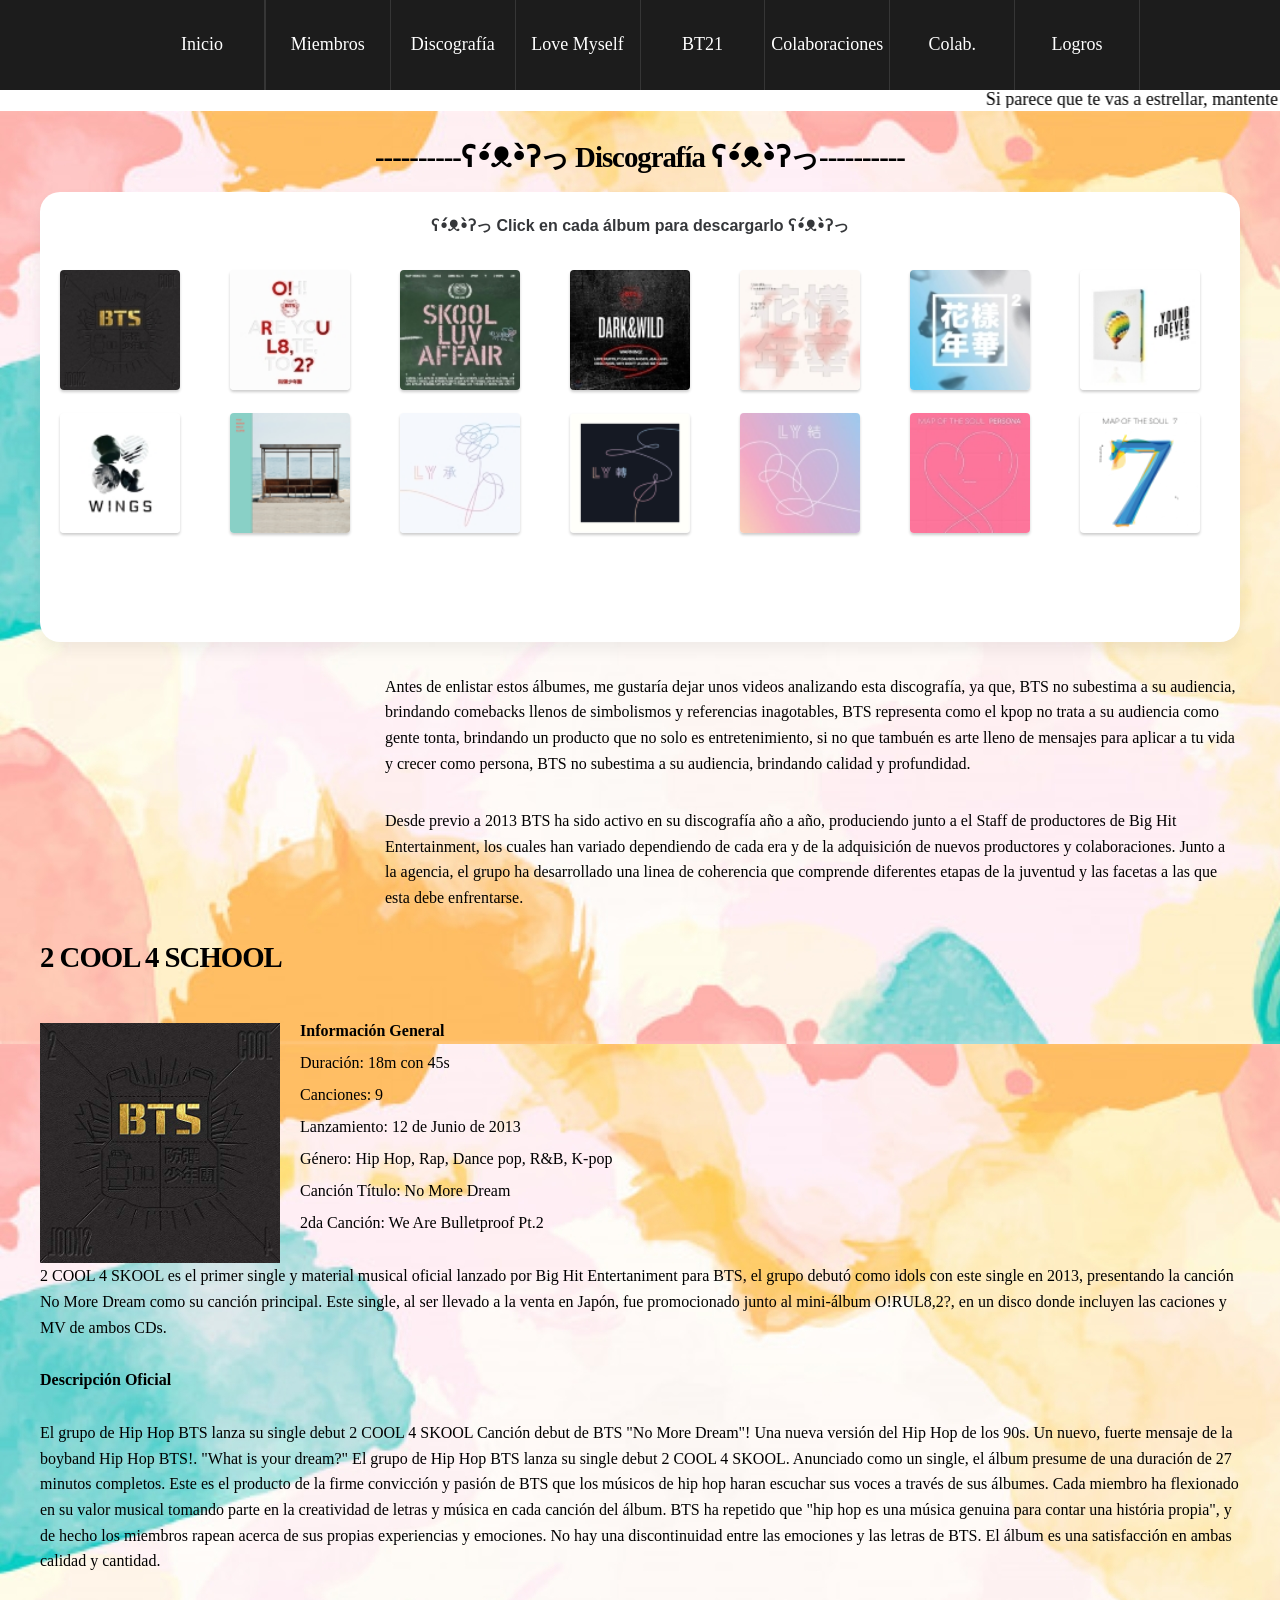
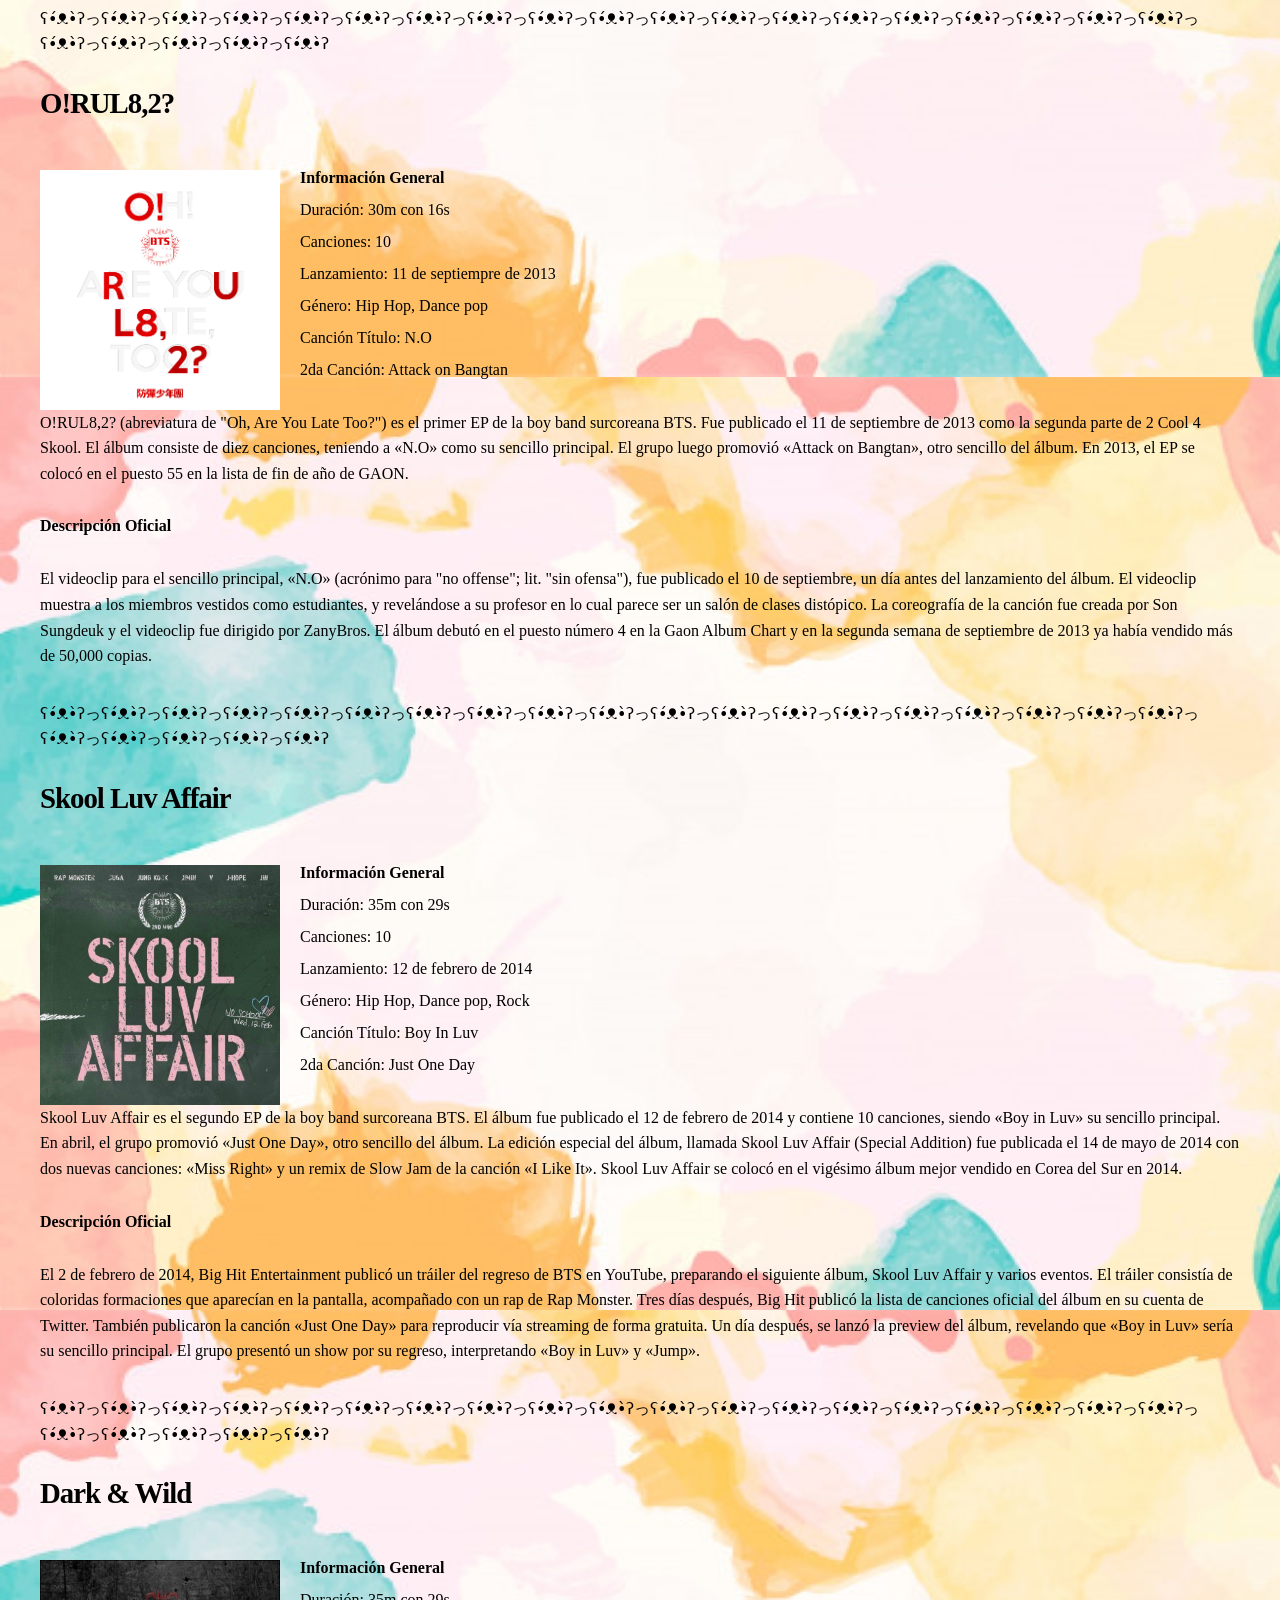
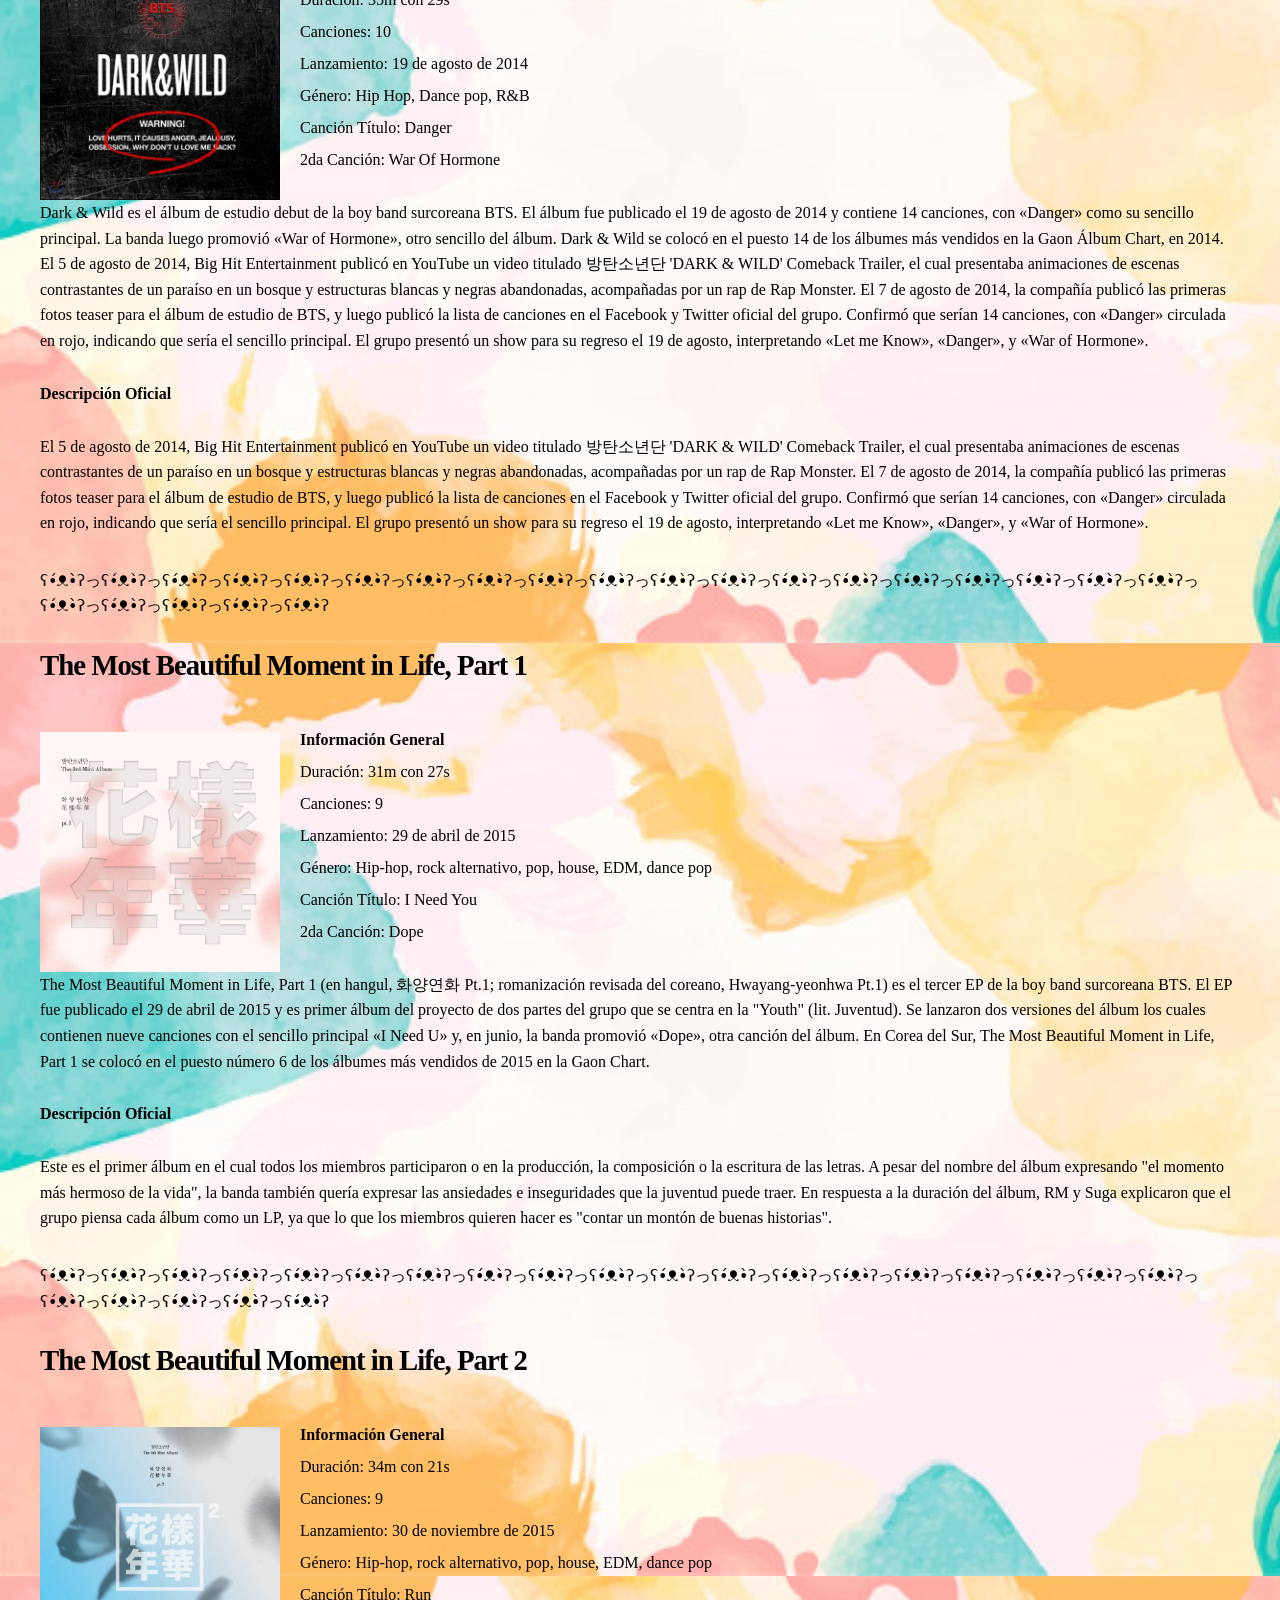
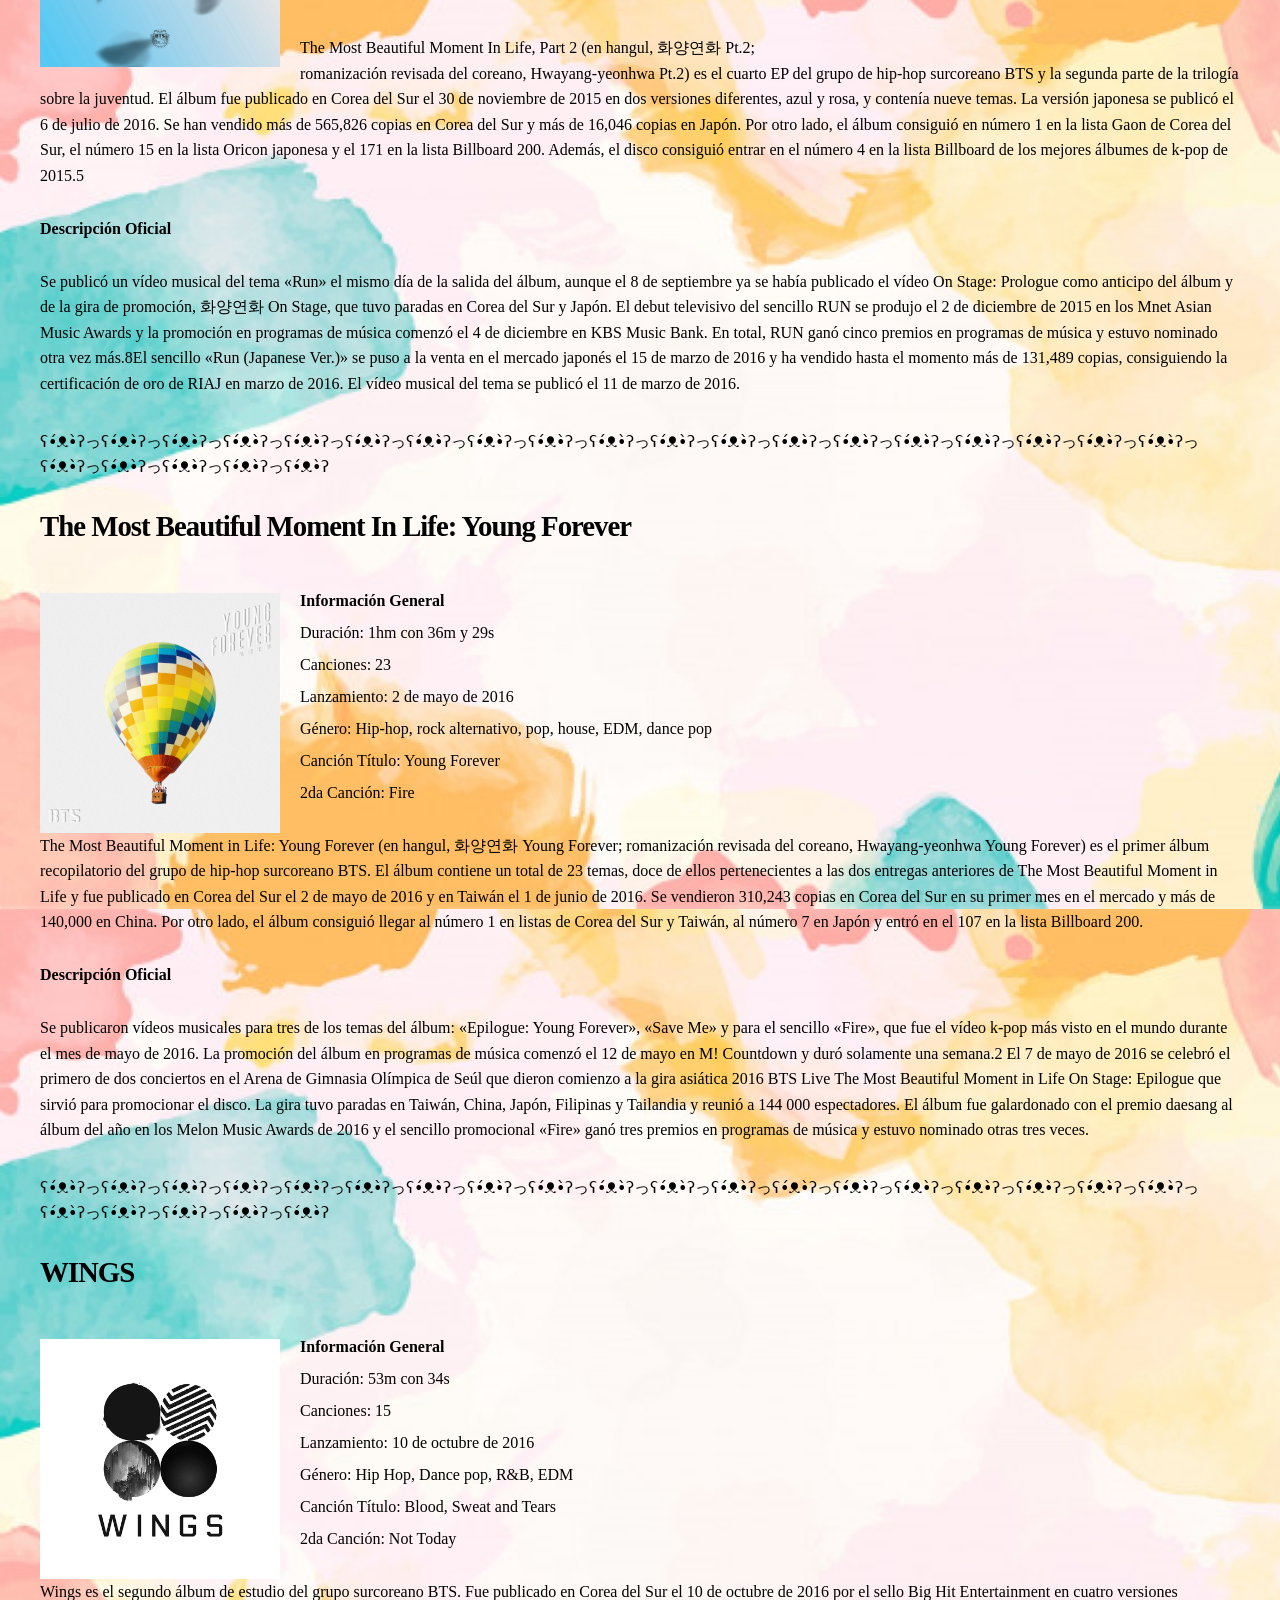
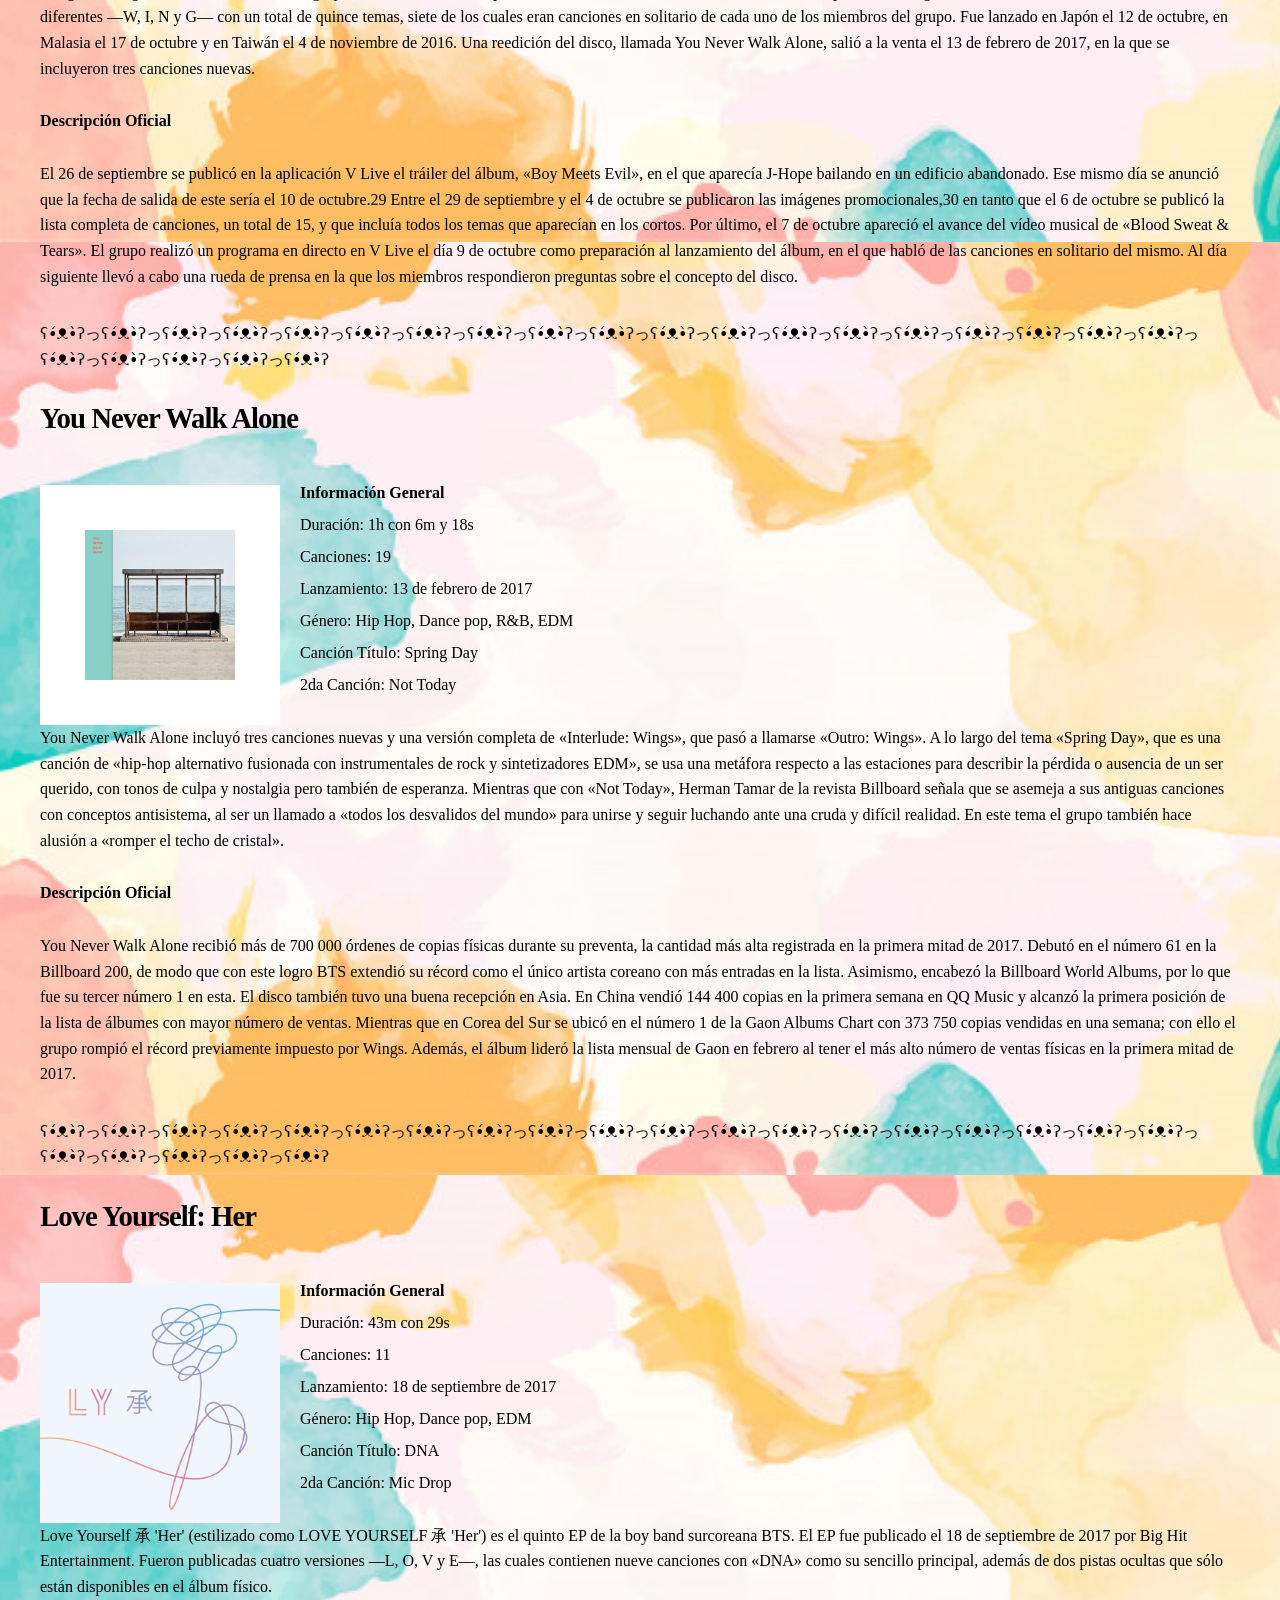
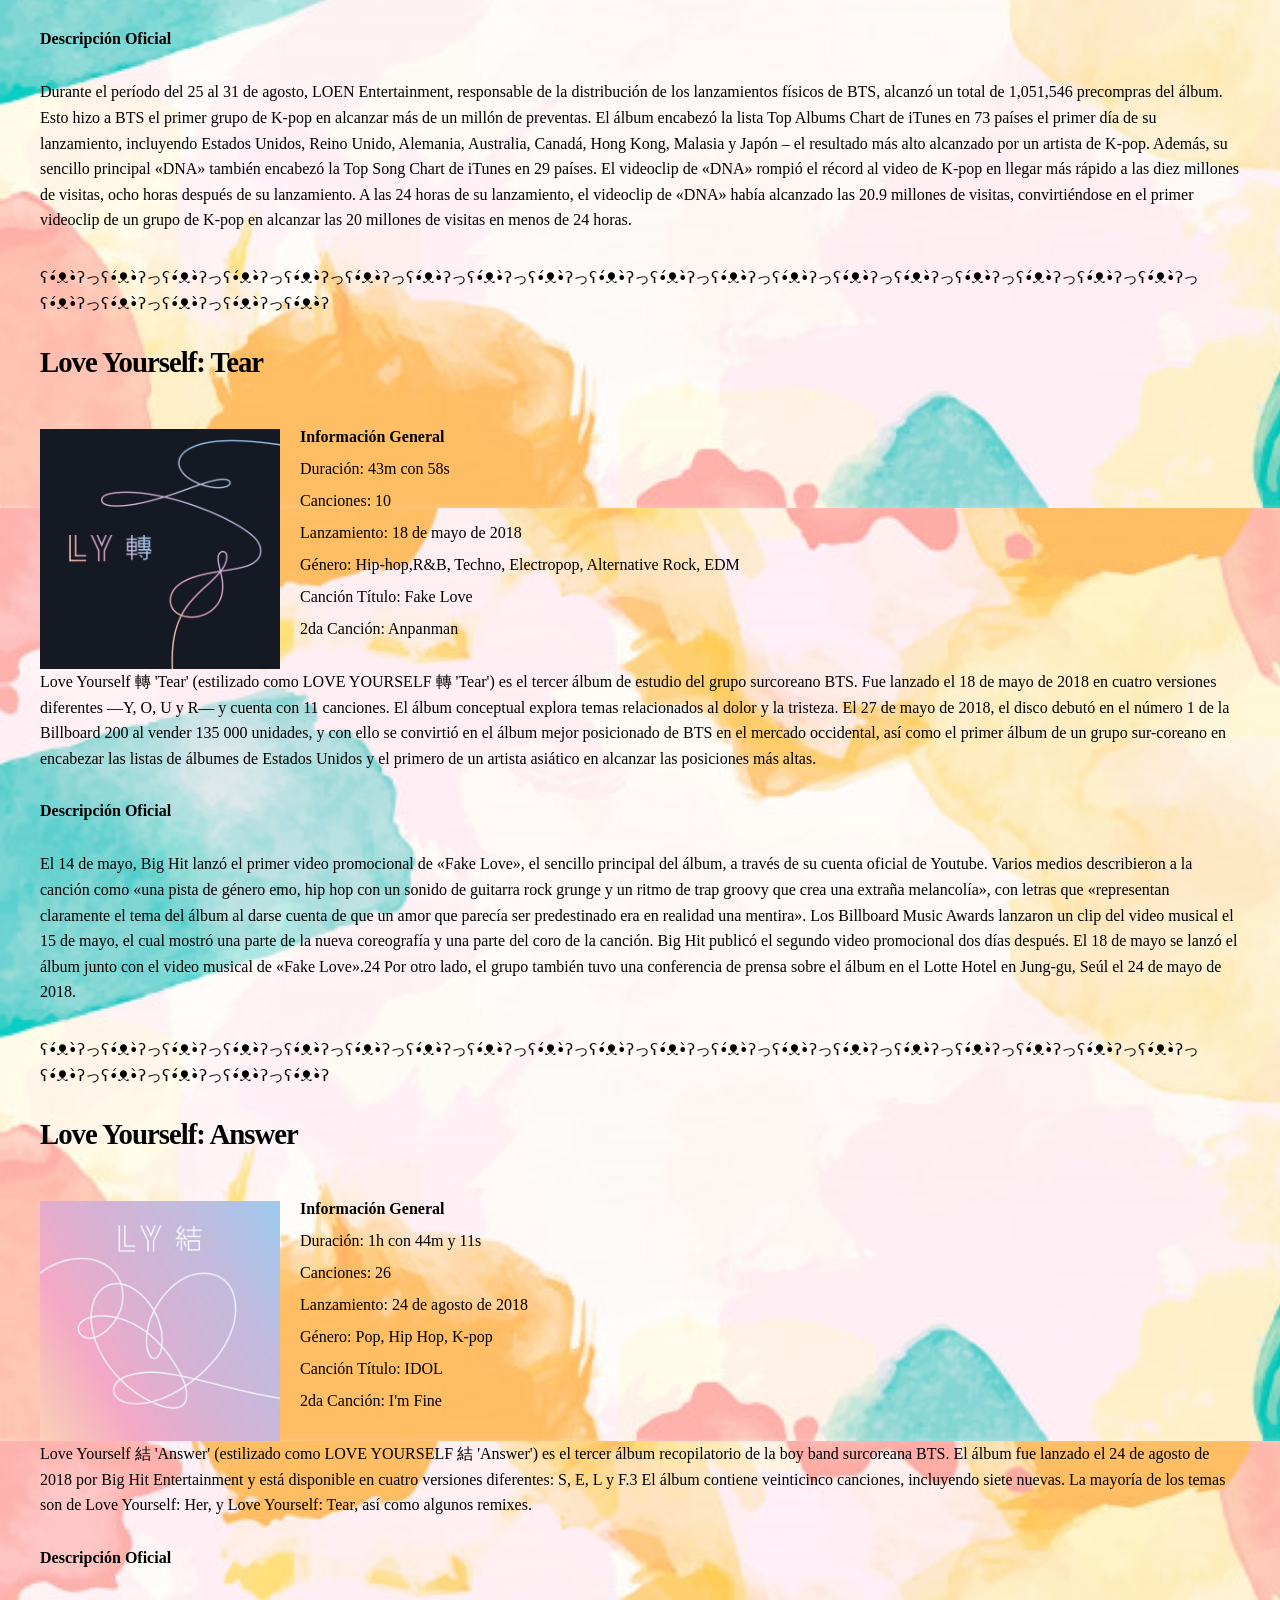
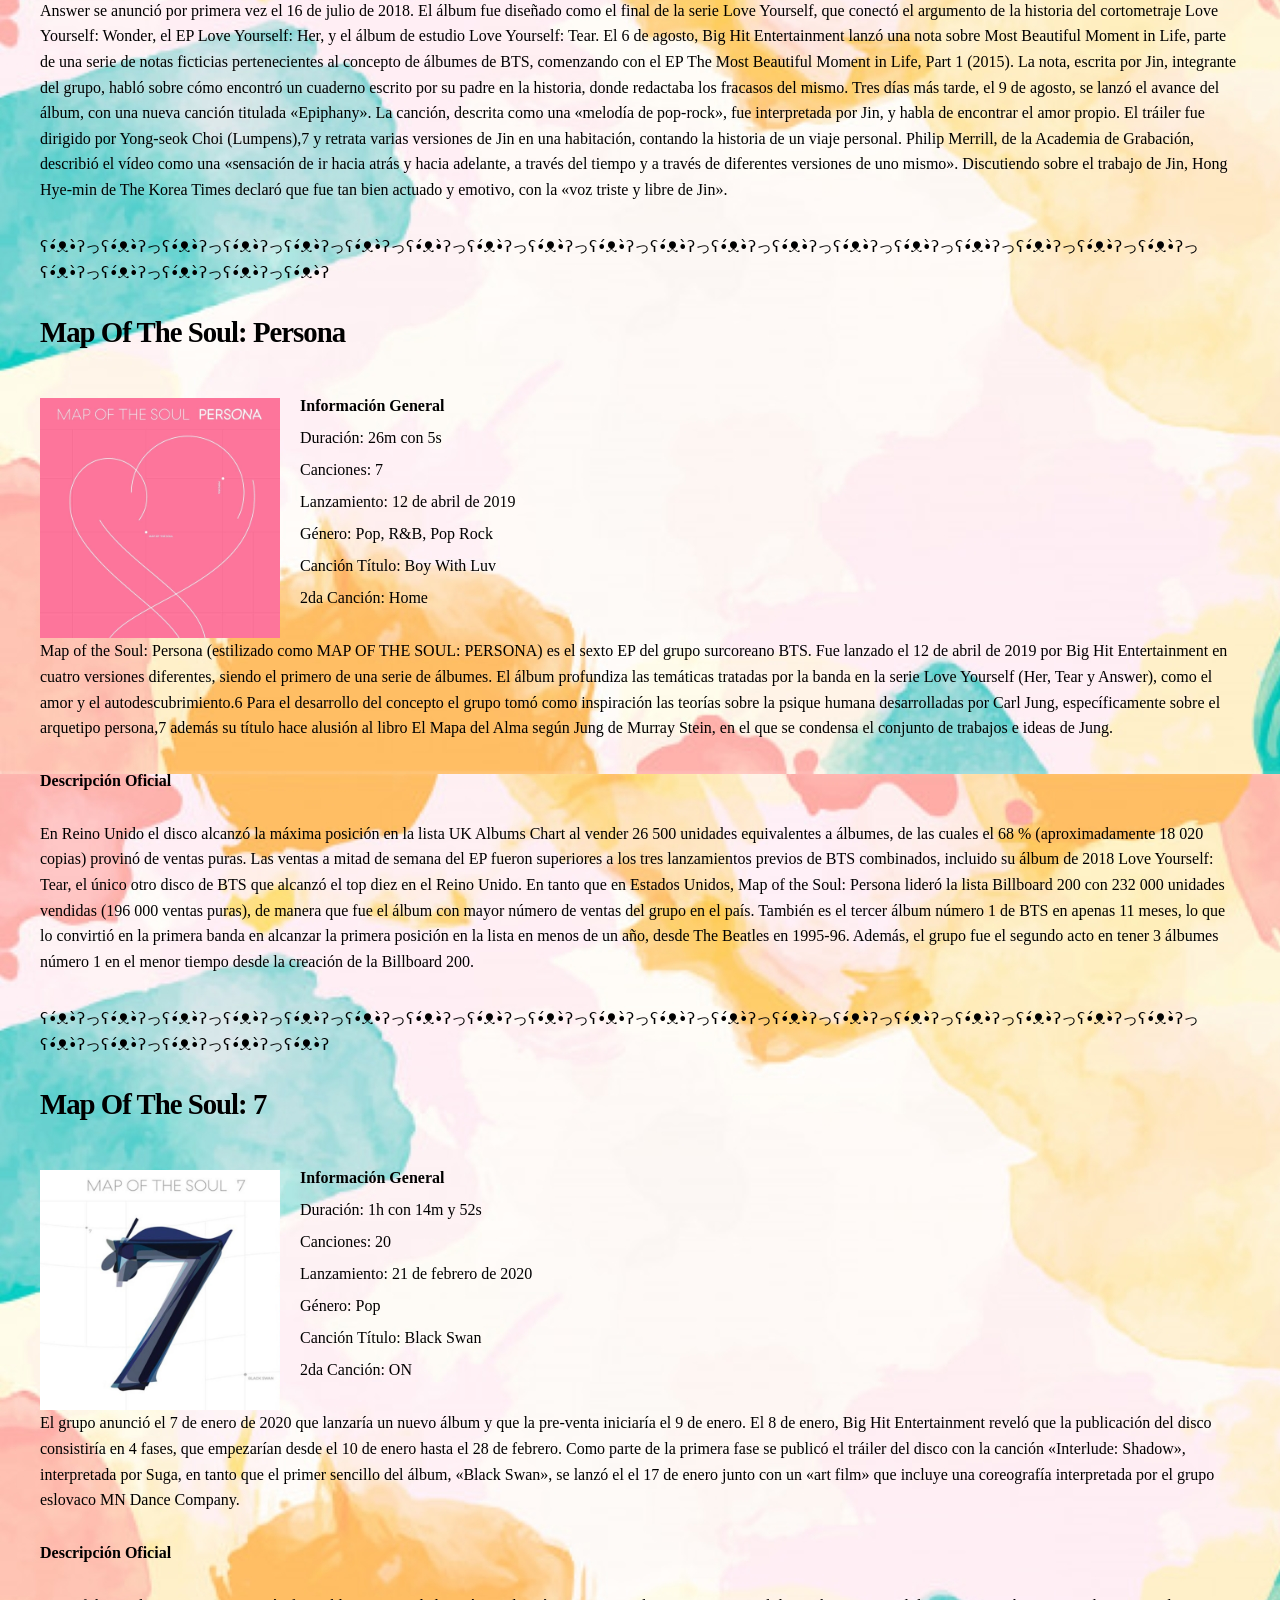
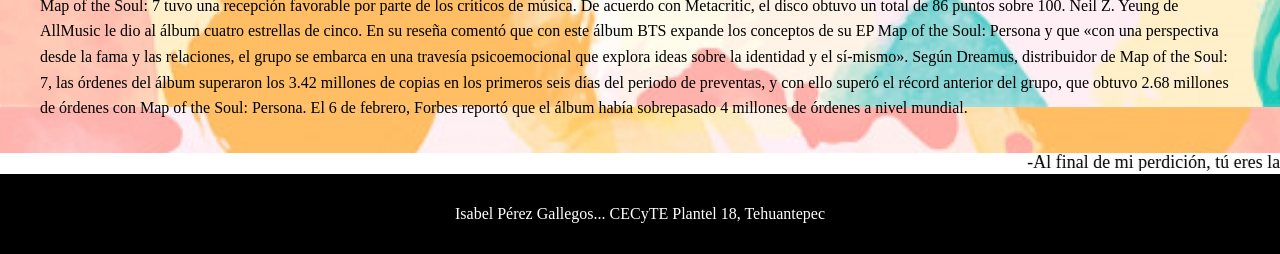
<file: discografia.html>
<!DOCTYPE HTML>
<html>
	<head>
		<title>방탄소년단</title>
		<meta http-equiv="content-type" content="text/html; charset=utf-8" />
		<meta name="description" content="" />
		<meta name="keywords" content="" />
                  
		<link href='http://fonts.googleapis.com/css?family=Raleway:400,100,200,300,500,600,700,800,900' rel='stylesheet' type='text/css'>
		<!--[if lte IE 8]><script src="js/html5shiv.js"></script><![endif]-->
		<script src="http://ajax.googleapis.com/ajax/libs/jquery/1.11.0/jquery.min.js"></script>
		<script src="js/skel.min.js"></script>
		<script src="js/skel-panels.min.js"></script>
		<script src="js/init.js"></script>
		<noscript>
			<link rel="stylesheet" href="css/skel-noscript.css" />
			<link rel="stylesheet" href="css/style.css" />
			<link rel="stylesheet" href="css/style-desktop.css" />
		</noscript>
		<!--[if lte IE 8]><link rel="stylesheet" href="css/ie/v8.css" /><![endif]-->
		<!--[if lte IE 9]><link rel="stylesheet" href="css/ie/v9.css" /><![endif]-->
	</head>
	<nav class="navegacion">
		<ul class="menu">
                          <li>
				<a href="index.html">
					<img src="images/btsd.jpg" alt="" class="imagen">
					<span class="text-item">Inicio</span>
					<span class="down-item"></span>
				</a>
			</li>

			<li class="first-item">
				<a href="miembros.html">
					<img src="images/miembros.jpg" alt="" class="Miembros">
					<span class="text-item">Miembros</span>
					<span class="down-item"></span>
				</a>
			</li>

			<li>
				<a href="discografia.html">
					<img src="images/disco.jpg" alt="" class="Discografía">
					<span class="text-item">Discografía</span>
					<span class="down-item"></span>
				</a>
			</li>

			<li>
				<a href="campaña.html">
					<img src="images/campaña.jpg" alt="" class="Love Myself">
					<span class="text-item">Love Myself</span>
					<span class="down-item"></span>
				</a>
			</li>

			<li>
				<a href="BT21.html">
					<img src="images/bt21.jpg" alt="" class="imagen">
					<span class="text-item">BT21</span>
					<span class="down-item"></span>
				</a>
			</li>
                        <li>
				<a href="Teorias.html">
					<img src="images/teoria.jpg" alt="" class="imagen">
					<span class="text-item">Colaboraciones</span>
					<span class="down-item"></span>
				</a>
			</li>

                        <li>
				<a href="colaboraciones.html">
					<img src="images/colab.jpg" alt="" class="imagen">
					<span class="text-item">Colab.</span>
					<span class="down-item"></span>
				</a>
			</li>

                         <li>
				<a href="logros.html">
					<img src="images/logroa.jpg" alt="" class="imagen">
					<span class="text-item">Logros</span>
					<span class="down-item"></span>
				</a>
			</li>

		</ul>
	</nav>
</body><center><marquee direction="left" id="ejemplo"><span class="Apple-style-span" background: black; style="color:black;"><font size=4>Si parece que te vas a estrellar, mantente fuerte. </font></span></marquee> <a href="javascript:void(0);"></a> <a href="javascript:void(0);"></a></center>
<div id="marketing">
	<body>
		<div id="featured3">
			<div class="container">
				<div class="row">
						<section><br></br>
								<center><h2><strong>----------ʕ•́ᴥ•̀ʔっ Discografía ʕ•́ᴥ•̀ʔっ----------</strong></h2></center>
							

<div class="container gallery-container">
<br>
   <center> <h1>ʕ•́ᴥ•̀ʔっ Click en cada álbum para descargarlo ʕ•́ᴥ•̀ʔっ </h1></center></br>
    
    <div class="tz-gallery">

        <div class="row">
            <div class="col-sm-6 col-md-4">
                <a class="lightbox" href="https://drive.google.com/drive/folders/0B_ZYUiisMHQKM3M3RW5pc2VFbGs">
                    <img src="images/1.jpg" alt="Park">
                </a>
            </div>
            <div class="col-sm-6 col-md-4">
                <a class="lightbox" href="https://drive.google.com/drive/folders/0B7h7FuzuWWz9b2c2ZTkwQ1owY0U">
                    <img src="images/2.jpg" alt="Bridge">
                </a>
            </div>
            <div class="col-sm-12 col-md-4">
                <a class="lightbox" href="https://drive.google.com/drive/folders/0B_ZYUiisMHQKOVMwRG1xcE1rem8">
                    <img src="images/3.jpg" alt="Tunnel">
                </a>
            </div>
            <div class="col-sm-6 col-md-4">
                <a class="lightbox" href=https:"//drive.google.com/file/d/1BugJXHBk04pWBmRXPJ3TXMPc1WXT23n0/view">
                    <img src="images/4.jpg" alt="Coast">
                </a>
            </div>
            <div class="col-sm-6 col-md-4">
                <a class="lightbox" href="https://drive.google.com/drive/folders/0B_ZYUiisMHQKRGRlNW9VLVpubms">
                    <img src="images/6.jpg" alt="Rails">
                </a>
            </div>
            <div class="col-sm-6 col-md-4">
                <a class="lightbox" href="https://drive.google.com/drive/folders/0B_ZYUiisMHQKaGFuREZUY21CNFk">
                    <img src="images/5.jpg" alt="Traffic">
                </a>
            </div>
            <div class="col-sm-6 col-md-4">
                <a class="lightbox" href="https://drive.google.com/file/d/0B3cP6UodN74YNE4wdmdmdGtvV0k/view">
                    <img src="images/7.jpg" alt="Rocks">
                </a>
            </div>
            <div class="col-sm-6 col-md-4">
                <a class="lightbox" href="https://drive.google.com/file/d/1SdpveSaFDPwFfmZJKzv7wMHIb02R_OVf/view">
                    <img src="images/8.jpg" alt="Benches">
                </a>
            </div>
            <div class="col-sm-6 col-md-4">
                <a class="lightbox" href="https://drive.google.com/drive/folders/1X-T9ioft4hSGlNzw6kBZ5l5IsiE3MyvL">
                    <img src="images/9.png" alt="Sky">
                </a>
            </div>
            <div class="col-sm-6 col-md-4">
                <a class="lightbox" href="https://drive.google.com/drive/folders/0B_ZYUiisMHQKa0ZlZWR5UDN1SDQ">
                    <img src="images/10.jpg" alt="Rails">
                </a>
            </div>
            <div class="col-sm-6 col-md-4">
                <a class="lightbox" href="https://drive.google.com/file/d/1WMQeSmY89WTMvA1R9ghlMQR2LEp6EBJ9/view">
                    <img src="images/11.png" alt="Traffic">
                </a>
            </div>
            <div class="col-sm-6 col-md-4">
                <a class="lightbox" href="https://drive.google.com/file/d/1ts94aiCefYlJgP9EAi6oo0oQVPLtA4TN/view">
                    <img src="images/12.jpg" alt="Rocks">
                </a>
            </div>
            <div class="col-sm-6 col-md-4">
                <a class="lightbox" href="https://drive.google.com/drive/folders/1Oljko7hyZaqadyO-LsLXWGy_VbNtQxyO">
                    <img src="images/13.jpg" alt="Benches">
                </a>
            </div>
            <div class="col-sm-6 col-md-4">
                <a class="lightbox" href="https://drive.google.com/drive/folders/1k-_oPo3pNXY5IvLCGWlRFDSiUGpnw4dL">
                    <img src="images/14.0.png" alt="Sky">
                </a>
            </div>
        </div>

    </div>

</div>

<br></br>
							<iframe width="320" height="220" src="https://www.youtube.com/embed/zxmU0u3tR1Q" frameborder="0" allow="accelerometer; autoplay; encrypted-media; gyroscope; picture-in-picture" allowfullscreen align="left"></iframe><p>Antes de enlistar estos álbumes, me gustaría dejar unos videos analizando esta discografía, ya que, BTS no subestima a su audiencia, brindando comebacks llenos de simbolismos y referencias inagotables, BTS representa como el kpop no trata a su audiencia como gente tonta, brindando un producto que no solo es entretenimiento, si no que tambuén es arte lleno de mensajes para aplicar a tu vida y crecer como persona, BTS no subestima a su audiencia, brindando calidad y profundidad.<p>Desde previo a 2013 BTS ha sido activo en su discografía año a año, produciendo junto a el Staff de productores de Big Hit Entertainment, los cuales han variado dependiendo de cada era y de la adquisición de nuevos productores y colaboraciones.
Junto a la agencia, el grupo ha desarrollado una linea de coherencia que comprende diferentes etapas de la juventud y las facetas a las que esta debe enfrentarse.</p>


<h2><strong> 2 COOL 4 SCHOOL </strong></h2><br></br><iframe width="445" height="200" src="https://www.youtube.com/embed/rBG5L7UsUxA" frameborder="0" allow="accelerometer; autoplay; encrypted-media; gyroscope; picture-in-picture" allowfullscreen align="right"></iframe>
<img src="images/1.0.jpg" width="240" height="240" alt="" align="left">
<h1><strong>Información General</strong></h1>
<br>Duración: 18m con 45s</br>
<br>Canciones: 9</br>
<br>Lanzamiento: 12 de Junio de 2013</br>
<br>Género: Hip Hop, Rap, Dance pop, R&B, K-pop</br>
<br>Canción Título: No More Dream</br>
<br>2da Canción: We Are Bulletproof Pt.2</br>
<br></br>

<p>2 COOL 4 SKOOL es el primer single y material musical oficial lanzado por Big Hit Entertaniment para BTS, el grupo debutó como idols con este single en 2013, presentando la canción No More Dream como su canción principal.
Este single, al ser llevado a la venta en Japón, fue promocionado junto al mini-álbum O!RUL8,2?, en un disco donde incluyen las caciones y MV de ambos CDs.</p>

<h1><strong>Descripción Oficial</strong></h1><br></br>
<p>El grupo de Hip Hop BTS lanza su single debut 2 COOL 4 SKOOL Canción debut de BTS "No More Dream"! Una nueva versión del Hip Hop de los 90s. Un nuevo, fuerte mensaje de la boyband Hip Hop BTS!. "What is your dream?"
El grupo de Hip Hop BTS lanza su single debut 2 COOL 4 SKOOL. Anunciado como un single, el álbum presume de una duración de 27 minutos completos. Este es el producto de la firme convicción y pasión de BTS que los músicos de hip hop haran escuchar sus voces a través de sus álbumes. Cada miembro ha flexionado en su valor musical tomando parte en la creatividad de letras y música en cada canción del álbum. BTS ha repetido que "hip hop es una música genuina para contar una história propia", y de hecho los miembros rapean acerca de sus propias experiencias y emociones. No hay una discontinuidad entre las emociones y las letras de BTS. El álbum es una satisfacción en ambas calidad y cantidad.</p>
<p>ʕ•́ᴥ•̀ʔっʕ•́ᴥ•̀ʔっʕ•́ᴥ•̀ʔっʕ•́ᴥ•̀ʔっʕ•́ᴥ•̀ʔっʕ•́ᴥ•̀ʔっʕ•́ᴥ•̀ʔっʕ•́ᴥ•̀ʔっʕ•́ᴥ•̀ʔっʕ•́ᴥ•̀ʔっʕ•́ᴥ•̀ʔっʕ•́ᴥ•̀ʔっʕ•́ᴥ•̀ʔっʕ•́ᴥ•̀ʔっʕ•́ᴥ•̀ʔっʕ•́ᴥ•̀ʔっʕ•́ᴥ•̀ʔっʕ•́ᴥ•̀ʔっʕ•́ᴥ•̀ʔっʕ•́ᴥ•̀ʔっʕ•́ᴥ•̀ʔっʕ•́ᴥ•̀ʔっʕ•́ᴥ•̀ʔっʕ•́ᴥ•̀ʔ</p>
<h2><strong>O!RUL8,2?</strong></h2><br></br><iframe width="445" height="220" src="https://www.youtube.com/embed/mmgxPLLLyVo" frameborder="0" allow="accelerometer; autoplay; encrypted-media; gyroscope; picture-in-picture" allowfullscreen align="right"></iframe>
<img src="images/2.0.jpg" width="240" height="240" alt="" align="left">
<h1><strong>Información General</strong></h1>
<br>Duración: 30m con 16s</br>
<br>Canciones: 10</br>
<br>Lanzamiento: 11 de septiempre de 2013</br>
<br>Género: Hip Hop, Dance pop </br>
<br>Canción Título: N.O</br>
<br>2da Canción: Attack on Bangtan</br>
<br></br>

<p>O!RUL8,2? (abreviatura de "Oh, Are You Late Too?") es el primer EP de la boy band surcoreana BTS. Fue publicado el 11 de septiembre de 2013 como la segunda parte de 2 Cool 4 Skool. El álbum consiste de diez canciones, teniendo a «N.O» como su sencillo principal. El grupo luego promovió «Attack on Bangtan», otro sencillo del álbum. En 2013, el EP se colocó en el puesto 55 en la lista de fin de año de GAON.</p>

<h1><strong>Descripción Oficial</strong></h1><br></br>
<p>El videoclip para el sencillo principal, «N.O» (acrónimo para "no offense"; lit. "sin ofensa"), fue publicado el 10 de septiembre, un día antes del lanzamiento del álbum. El videoclip muestra a los miembros vestidos como estudiantes, y revelándose a su profesor en lo cual parece ser un salón de clases distópico.​ La coreografía de la canción fue creada por Son Sungdeuk y el videoclip fue dirigido por ZanyBros.
El álbum debutó en el puesto número 4 en la Gaon Album Chart y en la segunda semana de septiembre de 2013 ya había vendido más de 50,000 copias.​</p>
<p>ʕ•́ᴥ•̀ʔっʕ•́ᴥ•̀ʔっʕ•́ᴥ•̀ʔっʕ•́ᴥ•̀ʔっʕ•́ᴥ•̀ʔっʕ•́ᴥ•̀ʔっʕ•́ᴥ•̀ʔっʕ•́ᴥ•̀ʔっʕ•́ᴥ•̀ʔっʕ•́ᴥ•̀ʔっʕ•́ᴥ•̀ʔっʕ•́ᴥ•̀ʔっʕ•́ᴥ•̀ʔっʕ•́ᴥ•̀ʔっʕ•́ᴥ•̀ʔっʕ•́ᴥ•̀ʔっʕ•́ᴥ•̀ʔっʕ•́ᴥ•̀ʔっʕ•́ᴥ•̀ʔっʕ•́ᴥ•̀ʔっʕ•́ᴥ•̀ʔっʕ•́ᴥ•̀ʔっʕ•́ᴥ•̀ʔっʕ•́ᴥ•̀ʔ</p>
<h2><strong>Skool Luv Affair</strong></h2><br></br><iframe width="445" height="220" src="https://www.youtube.com/embed/m8MfJg68oCs" frameborder="0" allow="accelerometer; autoplay; encrypted-media; gyroscope; picture-in-picture" allowfullscreen align="right"></iframe>
<img src="images/3.0.jpg" width="240" height="240" alt="" align="left">
<h1><strong>Información General</strong></h1>
<br>Duración: 35m con 29s</br>
<br>Canciones: 10</br>
<br>Lanzamiento: 12 de febrero de 2014</br>
<br>Género: Hip Hop, Dance pop, Rock </br>
<br>Canción Título: Boy In Luv</br>
<br>2da Canción: Just One Day</br>
<br></br>

<p>Skool Luv Affair es el segundo EP de la boy band surcoreana BTS. El álbum fue publicado el 12 de febrero de 2014 y contiene 10 canciones, siendo «Boy in Luv» su sencillo principal. En abril, el grupo promovió «Just One Day», otro sencillo del álbum. La edición especial del álbum, llamada Skool Luv Affair (Special Addition) fue publicada el 14 de mayo de 2014 con dos nuevas canciones: «Miss Right» y un remix de Slow Jam de la canción «I Like It». Skool Luv Affair se colocó en el vigésimo álbum mejor vendido en Corea del Sur en 2014.</p>

<h1><strong>Descripción Oficial</strong></h1><br></br>
<p>El 2 de febrero de 2014, Big Hit Entertainment publicó un tráiler del regreso de BTS en YouTube, preparando el siguiente álbum, Skool Luv Affair y varios eventos. El tráiler consistía de coloridas formaciones que aparecían en la pantalla, acompañado con un rap de Rap Monster.​ Tres días después, Big Hit publicó la lista de canciones oficial del álbum en su cuenta de Twitter. También publicaron la canción «Just One Day» para reproducir vía streaming de forma gratuita.​ Un día después, se lanzó la preview del álbum, revelando que «Boy in Luv» sería su sencillo principal. El grupo presentó un show por su regreso, interpretando «Boy in Luv» y «Jump».</p>
<p>ʕ•́ᴥ•̀ʔっʕ•́ᴥ•̀ʔっʕ•́ᴥ•̀ʔっʕ•́ᴥ•̀ʔっʕ•́ᴥ•̀ʔっʕ•́ᴥ•̀ʔっʕ•́ᴥ•̀ʔっʕ•́ᴥ•̀ʔっʕ•́ᴥ•̀ʔっʕ•́ᴥ•̀ʔっʕ•́ᴥ•̀ʔっʕ•́ᴥ•̀ʔっʕ•́ᴥ•̀ʔっʕ•́ᴥ•̀ʔっʕ•́ᴥ•̀ʔっʕ•́ᴥ•̀ʔっʕ•́ᴥ•̀ʔっʕ•́ᴥ•̀ʔっʕ•́ᴥ•̀ʔっʕ•́ᴥ•̀ʔっʕ•́ᴥ•̀ʔっʕ•́ᴥ•̀ʔっʕ•́ᴥ•̀ʔっʕ•́ᴥ•̀ʔ</p>
<h2><strong>Dark & Wild</strong></h2><br></br><iframe width="445" height="220" src="https://www.youtube.com/embed/bagj78IQ3l0" frameborder="0" allow="accelerometer; autoplay; encrypted-media; gyroscope; picture-in-picture" allowfullscreen align="right"></iframe>
<img src="images/4.0.jpg" width="240" height="240" alt="" align="left">
<h1><strong>Información General</strong></h1>
<br>Duración: 35m con 29s</br>
<br>Canciones: 10</br>
<br>Lanzamiento: 19 de agosto de 2014</br>
<br>Género: Hip Hop, Dance pop, R&B </br>
<br>Canción Título: Danger</br>
<br>2da Canción: War Of Hormone</br><br></br>
<p>Dark & Wild es el álbum de estudio debut de la boy band surcoreana BTS. El álbum fue publicado el 19 de agosto de 2014 y contiene 14 canciones, con «Danger» como su sencillo principal. La banda luego promovió «War of Hormone», otro sencillo del álbum. Dark & Wild se colocó en el puesto 14 de los álbumes más vendidos en la Gaon Álbum Chart, en 2014.
El 5 de agosto de 2014, Big Hit Entertainment publicó en YouTube un video titulado 방탄소년단 'DARK & WILD' Comeback Trailer, el cual presentaba animaciones de escenas contrastantes de un paraíso en un bosque y estructuras blancas y negras abandonadas, acompañadas por un rap de Rap Monster. El 7 de agosto de 2014, la compañía publicó las primeras fotos teaser para el álbum de estudio de BTS, y luego publicó la lista de canciones en el Facebook y Twitter oficial del grupo. Confirmó que serían 14 canciones, con «Danger» circulada en rojo, indicando que sería el sencillo principal.​ El grupo presentó un show para su regreso el 19 de agosto, interpretando «Let me Know», «Danger», y «War of Hormone».</p>

<h1><strong>Descripción Oficial</strong></h1><br></br>
<p>El 5 de agosto de 2014, Big Hit Entertainment publicó en YouTube un video titulado 방탄소년단 'DARK & WILD' Comeback Trailer, el cual presentaba animaciones de escenas contrastantes de un paraíso en un bosque y estructuras blancas y negras abandonadas, acompañadas por un rap de Rap Monster. El 7 de agosto de 2014, la compañía publicó las primeras fotos teaser para el álbum de estudio de BTS, y luego publicó la lista de canciones en el Facebook y Twitter oficial del grupo. Confirmó que serían 14 canciones, con «Danger» circulada en rojo, indicando que sería el sencillo principal. El grupo presentó un show para su regreso el 19 de agosto, interpretando «Let me Know», «Danger», y «War of Hormone».</p>

<p>ʕ•́ᴥ•̀ʔっʕ•́ᴥ•̀ʔっʕ•́ᴥ•̀ʔっʕ•́ᴥ•̀ʔっʕ•́ᴥ•̀ʔっʕ•́ᴥ•̀ʔっʕ•́ᴥ•̀ʔっʕ•́ᴥ•̀ʔっʕ•́ᴥ•̀ʔっʕ•́ᴥ•̀ʔっʕ•́ᴥ•̀ʔっʕ•́ᴥ•̀ʔっʕ•́ᴥ•̀ʔっʕ•́ᴥ•̀ʔっʕ•́ᴥ•̀ʔっʕ•́ᴥ•̀ʔっʕ•́ᴥ•̀ʔっʕ•́ᴥ•̀ʔっʕ•́ᴥ•̀ʔっʕ•́ᴥ•̀ʔっʕ•́ᴥ•̀ʔっʕ•́ᴥ•̀ʔっʕ•́ᴥ•̀ʔっʕ•́ᴥ•̀ʔ</p>
<h2><strong>The Most Beautiful Moment in Life, Part 1</strong></h2><br></br><iframe width="445" height="220" src="https://www.youtube.com/embed/NMdTd9e-LEI" frameborder="0" allow="accelerometer; autoplay; encrypted-media; gyroscope; picture-in-picture" allowfullscreen align="right"></iframe>
<img src="images/6.0.jpg" width="240" height="240" alt="" align="left">
<h1><strong>Información General</strong></h1>
<br>Duración: 31m con 27s</br>
<br>Canciones: 9</br>
<br>Lanzamiento: 29 de abril de 2015</br>
<br>Género: Hip-hop, rock alternativo, pop, house, EDM, dance pop </br>
<br>Canción Título: I Need You</br>
<br>2da Canción: Dope</br>
<br></br>
<p>The Most Beautiful Moment in Life, Part 1 (en hangul, 화양연화 Pt.1; romanización revisada del coreano, Hwayang-yeonhwa Pt.1) es el tercer EP de la boy band surcoreana BTS. El EP fue publicado el 29 de abril de 2015​ y es primer álbum del proyecto de dos partes del grupo que se centra en la "Youth" (lit. Juventud). Se lanzaron dos versiones del álbum los cuales contienen nueve canciones con el sencillo principal «I Need U» y, en junio, la banda promovió «Dope», otra canción del álbum. En Corea del Sur, The Most Beautiful Moment in Life, Part 1 se colocó en el puesto número 6 de los álbumes más vendidos de 2015 en la Gaon Chart.</p>

<h1><strong>Descripción Oficial</strong></h1><br></br>
<p>Este es el primer álbum en el cual todos los miembros participaron o en la producción, la composición o la escritura de las letras. A pesar del nombre del álbum expresando "el momento más hermoso de la vida", la banda también quería expresar las ansiedades e inseguridades que la juventud puede traer. En respuesta a la duración del álbum, RM y Suga explicaron que el grupo piensa cada álbum como un LP, ya que lo que los miembros quieren hacer es "contar un montón de buenas historias".</p>

<p>ʕ•́ᴥ•̀ʔっʕ•́ᴥ•̀ʔっʕ•́ᴥ•̀ʔっʕ•́ᴥ•̀ʔっʕ•́ᴥ•̀ʔっʕ•́ᴥ•̀ʔっʕ•́ᴥ•̀ʔっʕ•́ᴥ•̀ʔっʕ•́ᴥ•̀ʔっʕ•́ᴥ•̀ʔっʕ•́ᴥ•̀ʔっʕ•́ᴥ•̀ʔっʕ•́ᴥ•̀ʔっʕ•́ᴥ•̀ʔっʕ•́ᴥ•̀ʔっʕ•́ᴥ•̀ʔっʕ•́ᴥ•̀ʔっʕ•́ᴥ•̀ʔっʕ•́ᴥ•̀ʔっʕ•́ᴥ•̀ʔっʕ•́ᴥ•̀ʔっʕ•́ᴥ•̀ʔっʕ•́ᴥ•̀ʔっʕ•́ᴥ•̀ʔ</p>
<h2><strong>The Most Beautiful Moment in Life, Part 2</strong></h2><br></br><iframe width="445" height="220" src="https://www.youtube.com/embed/wKysONrSmew" frameborder="0" allow="accelerometer; autoplay; encrypted-media; gyroscope; picture-in-picture" allowfullscreen align="right"></iframe>
<img src="images/5.0.jpg" width="240" height="240" alt="" align="left">
<h1><strong>Información General</strong></h1>
<br>Duración: 34m con 21s</br>
<br>Canciones: 9</br>
<br>Lanzamiento: 30 de noviembre de 2015</br>
<br>Género: Hip-hop, rock alternativo, pop, house, EDM, dance pop</br>
<br>Canción Título: Run</br>
<br></br>

<p>The Most Beautiful Moment In Life, Part 2 (en hangul, 화양연화 Pt.2; romanización revisada del coreano, Hwayang-yeonhwa Pt.2) es el cuarto EP del grupo de hip-hop surcoreano BTS y la segunda parte de la trilogía sobre la juventud. El álbum fue publicado en Corea del Sur el 30 de noviembre de 2015 en dos versiones diferentes, azul y rosa, y contenía nueve temas. La versión japonesa se publicó el 6 de julio de 2016.​ Se han vendido más de 565,826 copias en Corea del Sur y más de 16,046 copias en Japón.​ Por otro lado, el álbum consiguió en número 1 en la lista Gaon de Corea del Sur, el número 15 en la lista Oricon japonesa y el 171 en la lista Billboard 200. Además, el disco consiguió entrar en el número 4 en la lista Billboard de los mejores álbumes de k-pop de 2015.5</p>

<h1><strong>Descripción Oficial</strong></h1><br></br>
<p>Se publicó un vídeo musical del tema «Run» el mismo día de la salida del álbum, aunque el 8 de septiembre ya se había publicado el vídeo On Stage: Prologue como anticipo del álbum y de la gira de promoción, 화양연화 On Stage, que tuvo paradas en Corea del Sur y Japón.​ El debut televisivo del sencillo RUN se produjo el 2 de diciembre de 2015 en los Mnet Asian Music Awards y la promoción en programas de música comenzó el 4 de diciembre en KBS Music Bank. En total, RUN ganó cinco premios en programas de música y estuvo nominado otra vez más.8​
El sencillo «Run (Japanese Ver.)» se puso a la venta en el mercado japonés el 15 de marzo de 2016 y ha vendido hasta el momento más de 131,489 copias, consiguiendo la certificación de oro de RIAJ en marzo de 2016.​ El vídeo musical del tema se publicó el 11 de marzo de 2016.</p>

<p>ʕ•́ᴥ•̀ʔっʕ•́ᴥ•̀ʔっʕ•́ᴥ•̀ʔっʕ•́ᴥ•̀ʔっʕ•́ᴥ•̀ʔっʕ•́ᴥ•̀ʔっʕ•́ᴥ•̀ʔっʕ•́ᴥ•̀ʔっʕ•́ᴥ•̀ʔっʕ•́ᴥ•̀ʔっʕ•́ᴥ•̀ʔっʕ•́ᴥ•̀ʔっʕ•́ᴥ•̀ʔっʕ•́ᴥ•̀ʔっʕ•́ᴥ•̀ʔっʕ•́ᴥ•̀ʔっʕ•́ᴥ•̀ʔっʕ•́ᴥ•̀ʔっʕ•́ᴥ•̀ʔっʕ•́ᴥ•̀ʔっʕ•́ᴥ•̀ʔっʕ•́ᴥ•̀ʔっʕ•́ᴥ•̀ʔっʕ•́ᴥ•̀ʔ</p>
<h2><strong>The Most Beautiful Moment In Life: Young Forever</strong></h2><br></br><iframe width="445" height="220" src="https://www.youtube.com/embed/HBj4y9Zibao" frameborder="0" allow="accelerometer; autoplay; encrypted-media; gyroscope; picture-in-picture" allowfullscreen align="right"></iframe>
<img src="images/7.0.jpg" width="240" height="240" alt="" align="left">
<h1><strong>Información General</strong></h1>
<br>Duración: 1hm con 36m y 29s</br>
<br>Canciones: 23</br>
<br>Lanzamiento: 2 de mayo de 2016</br>
<br>Género: Hip-hop, rock alternativo, pop, house, EDM, dance pop</br>
<br>Canción Título: Young Forever</br>
<br>2da Canción: Fire</br>
<br></br>

<p>The Most Beautiful Moment in Life: Young Forever (en hangul, 화양연화 Young Forever; romanización revisada del coreano, Hwayang-yeonhwa Young Forever) es el primer álbum recopilatorio del grupo de hip-hop surcoreano BTS. El álbum contiene un total de 23 temas, doce de ellos pertenecientes a las dos entregas anteriores de The Most Beautiful Moment in Life y fue publicado en Corea del Sur el 2 de mayo de 2016 y en Taiwán el 1 de junio de 2016. Se vendieron 310,243 copias en Corea del Sur en su primer mes en el mercado y más de 140,000 en China. Por otro lado, el álbum consiguió llegar al número 1 en listas de Corea del Sur y Taiwán, al número 7 en Japón y entró en el 107 en la lista Billboard 200.</p>

<h1><strong>Descripción Oficial</strong></h1><br></br>
<p>Se publicaron vídeos musicales para tres de los temas del álbum: «Epilogue: Young Forever», «Save Me» y para el sencillo «Fire», que fue el vídeo k-pop más visto en el mundo durante el mes de mayo de 2016.
La promoción del álbum en programas de música comenzó el 12 de mayo en M! Countdown y duró solamente una semana.2​ El 7 de mayo de 2016 se celebró el primero de dos conciertos en el Arena de Gimnasia Olímpica de Seúl que dieron comienzo a la gira asiática 2016 BTS Live The Most Beautiful Moment in Life On Stage: Epilogue que sirvió para promocionar el disco. La gira tuvo paradas en Taiwán, China, Japón, Filipinas y Tailandia y reunió a 144 000 espectadores.
El álbum fue galardonado con el premio daesang al álbum del año en los Melon Music Awards de 2016 y el sencillo promocional «Fire» ganó tres premios en programas de música y estuvo nominado otras tres veces.</p>
<p>ʕ•́ᴥ•̀ʔっʕ•́ᴥ•̀ʔっʕ•́ᴥ•̀ʔっʕ•́ᴥ•̀ʔっʕ•́ᴥ•̀ʔっʕ•́ᴥ•̀ʔっʕ•́ᴥ•̀ʔっʕ•́ᴥ•̀ʔっʕ•́ᴥ•̀ʔっʕ•́ᴥ•̀ʔっʕ•́ᴥ•̀ʔっʕ•́ᴥ•̀ʔっʕ•́ᴥ•̀ʔっʕ•́ᴥ•̀ʔっʕ•́ᴥ•̀ʔっʕ•́ᴥ•̀ʔっʕ•́ᴥ•̀ʔっʕ•́ᴥ•̀ʔっʕ•́ᴥ•̀ʔっʕ•́ᴥ•̀ʔっʕ•́ᴥ•̀ʔっʕ•́ᴥ•̀ʔっʕ•́ᴥ•̀ʔっʕ•́ᴥ•̀ʔ</p>
<h2><strong>WINGS</strong></h2><br></br><iframe width="445" height="220" src="https://www.youtube.com/embed/hmE9f-TEutc" frameborder="0" allow="accelerometer; autoplay; encrypted-media; gyroscope; picture-in-picture" allowfullscreen align="right"></iframe>
<img src="images/8.0.png" width="240" height="240" alt="" align="left">
<h1><strong>Información General</strong></h1>
<br>Duración: 53m con 34s</br>
<br>Canciones: 15</br>
<br>Lanzamiento: 10 de octubre de 2016</br>
<br>Género: Hip Hop, Dance pop, R&B, EDM </br>
<br>Canción Título: Blood, Sweat and Tears</br>
<br>2da Canción: Not Today</br>
<br></br>

<p>Wings es el segundo álbum de estudio del grupo surcoreano BTS. Fue publicado en Corea del Sur el 10 de octubre de 2016 por el sello Big Hit Entertainment en cuatro versiones diferentes —W, I, N y G— con un total de quince temas, siete de los cuales eran canciones en solitario de cada uno de los miembros del grupo. Fue lanzado en Japón el 12 de octubre, en Malasia el 17 de octubre y en Taiwán el 4 de noviembre de 2016. Una reedición del disco, llamada You Never Walk Alone, salió a la venta el 13 de febrero de 2017, en la que se incluyeron tres canciones nuevas.</p>

<h1><strong>Descripción Oficial</strong></h1><br></br>
<p>El 26 de septiembre se publicó en la aplicación V Live el tráiler del álbum, «Boy Meets Evil», en el que aparecía J-Hope bailando en un edificio abandonado. Ese mismo día se anunció que la fecha de salida de este sería el 10 de octubre.29​ Entre el 29 de septiembre y el 4 de octubre se publicaron las imágenes promocionales,30​ en tanto que el 6 de octubre se publicó la lista completa de canciones, un total de 15, y que incluía todos los temas que aparecían en los cortos. Por último, el 7 de octubre apareció el avance del vídeo musical de «Blood Sweat & Tears».​ El grupo realizó un programa en directo en V Live el día 9 de octubre como preparación al lanzamiento del álbum, en el que habló de las canciones en solitario del mismo. Al día siguiente llevó a cabo una rueda de prensa en la que los miembros respondieron preguntas sobre el concepto del disco.</p>
<p>ʕ•́ᴥ•̀ʔっʕ•́ᴥ•̀ʔっʕ•́ᴥ•̀ʔっʕ•́ᴥ•̀ʔっʕ•́ᴥ•̀ʔっʕ•́ᴥ•̀ʔっʕ•́ᴥ•̀ʔっʕ•́ᴥ•̀ʔっʕ•́ᴥ•̀ʔっʕ•́ᴥ•̀ʔっʕ•́ᴥ•̀ʔっʕ•́ᴥ•̀ʔっʕ•́ᴥ•̀ʔっʕ•́ᴥ•̀ʔっʕ•́ᴥ•̀ʔっʕ•́ᴥ•̀ʔっʕ•́ᴥ•̀ʔっʕ•́ᴥ•̀ʔっʕ•́ᴥ•̀ʔっʕ•́ᴥ•̀ʔっʕ•́ᴥ•̀ʔっʕ•́ᴥ•̀ʔっʕ•́ᴥ•̀ʔっʕ•́ᴥ•̀ʔ</p>
<h2><strong>You Never Walk Alone</strong></h2><br></br><iframe width="445" height="220" src="https://www.youtube.com/embed/xEeFrLSkMm8" frameborder="0" allow="accelerometer; autoplay; encrypted-media; gyroscope; picture-in-picture" allowfullscreen align="right"></iframe>
<img src="images/9.0.jpg" width="240" height="240" alt="" align="left">
<h1><strong>Información General</strong></h1>
<br>Duración: 1h con 6m y 18s</br>
<br>Canciones: 19</br>
<br>Lanzamiento: 13 de febrero de 2017</br>
<br>Género: Hip Hop, Dance pop, R&B, EDM </br>
<br>Canción Título: Spring Day</br>
<br>2da Canción: Not Today</br>
<br></br>

<p>You Never Walk Alone incluyó tres canciones nuevas y una versión completa de «Interlude: Wings», que pasó a llamarse «Outro: Wings». A lo largo del tema «Spring Day», que es una canción de «hip-hop alternativo fusionada con instrumentales de rock y sintetizadores EDM»,​ se usa una metáfora respecto a las estaciones para describir la pérdida o ausencia de un ser querido, con tonos de culpa y nostalgia pero también de esperanza.​ Mientras que con «Not Today», Herman Tamar de la revista Billboard señala que se asemeja a sus antiguas canciones con conceptos antisistema, al ser un llamado a «todos los desvalidos del mundo» para unirse y seguir luchando ante una cruda y difícil realidad.​ En este tema el grupo también hace alusión a «romper el techo de cristal».</p>

<h1><strong>Descripción Oficial</strong></h1><br></br>
<p>You Never Walk Alone recibió más de 700 000 órdenes de copias físicas durante su preventa, la cantidad más alta registrada en la primera mitad de 2017.​ Debutó en el número 61 en la Billboard 200, de modo que con este logro BTS extendió su récord como el único artista coreano con más entradas en la lista.​ Asimismo, encabezó la Billboard World Albums, por lo que fue su tercer número 1 en esta.

El disco también tuvo una buena recepción en Asia. En China vendió 144 400 copias en la primera semana en QQ Music y alcanzó la primera posición de la lista de álbumes con mayor número de ventas.​ Mientras que en Corea del Sur se ubicó en el número 1 de la Gaon Albums Chart con 373 750 copias vendidas en una semana; con ello el grupo rompió el récord previamente impuesto por Wings.​ Además, el álbum lideró la lista mensual de Gaon en febrero al tener el más alto número de ventas físicas en la primera mitad de 2017.</p>
<p>ʕ•́ᴥ•̀ʔっʕ•́ᴥ•̀ʔっʕ•́ᴥ•̀ʔっʕ•́ᴥ•̀ʔっʕ•́ᴥ•̀ʔっʕ•́ᴥ•̀ʔっʕ•́ᴥ•̀ʔっʕ•́ᴥ•̀ʔっʕ•́ᴥ•̀ʔっʕ•́ᴥ•̀ʔっʕ•́ᴥ•̀ʔっʕ•́ᴥ•̀ʔっʕ•́ᴥ•̀ʔっʕ•́ᴥ•̀ʔっʕ•́ᴥ•̀ʔっʕ•́ᴥ•̀ʔっʕ•́ᴥ•̀ʔっʕ•́ᴥ•̀ʔっʕ•́ᴥ•̀ʔっʕ•́ᴥ•̀ʔっʕ•́ᴥ•̀ʔっʕ•́ᴥ•̀ʔっʕ•́ᴥ•̀ʔっʕ•́ᴥ•̀ʔ</p>
<h2><strong>Love Yourself: Her</strong></h2><br></br><iframe width="445" height="220" src="https://www.youtube.com/embed/MBdVXkSdhwU" frameborder="0" allow="accelerometer; autoplay; encrypted-media; gyroscope; picture-in-picture" allowfullscreen align="right"></iframe>
<img src="images/10.0.jpg" width="240" height="240" alt="" align="left">
<h1><strong>Información General</strong></h1>
<br>Duración: 43m con 29s</br>
<br>Canciones: 11</br>
<br>Lanzamiento: 18 de septiembre de 2017</br>
<br>Género: Hip Hop, Dance pop, EDM </br>
<br>Canción Título: DNA</br>
<br>2da Canción: Mic Drop</br>
<br></br>

<p>Love Yourself 承 'Her' (estilizado como LOVE YOURSELF 承 'Her') es el quinto EP de la boy band surcoreana BTS. El EP fue publicado el 18 de septiembre de 2017 por Big Hit Entertainment. Fueron publicadas cuatro versiones —L, O, V y E—, las cuales contienen nueve canciones con «DNA» como su sencillo principal, además de dos pistas ocultas que sólo están disponibles en el álbum físico.</p>

<h1><strong>Descripción Oficial</strong></h1><br></br>
<p>Durante el período del 25 al 31 de agosto, LOEN Entertainment, responsable de la distribución de los lanzamientos físicos de BTS, alcanzó un total de 1,051,546 precompras del álbum. Esto hizo a BTS el primer grupo de K-pop en alcanzar más de un millón de preventas. El álbum encabezó la lista Top Albums Chart de iTunes en 73 países el primer día de su lanzamiento, incluyendo Estados Unidos, Reino Unido, Alemania, Australia, Canadá, Hong Kong, Malasia y Japón – el resultado más alto alcanzado por un artista de K-pop.​ Además, su sencillo principal «DNA» también encabezó la Top Song Chart de iTunes en 29 países.

El videoclip de «DNA» rompió el récord al video de K-pop en llegar más rápido a las diez millones de visitas, ocho horas después de su lanzamiento.​ A las 24 horas de su lanzamiento, el videoclip de «DNA» había alcanzado las 20.9 millones de visitas, convirtiéndose en el primer videoclip de un grupo de K-pop en alcanzar las 20 millones de visitas en menos de 24 horas.</p>
<p>ʕ•́ᴥ•̀ʔっʕ•́ᴥ•̀ʔっʕ•́ᴥ•̀ʔっʕ•́ᴥ•̀ʔっʕ•́ᴥ•̀ʔっʕ•́ᴥ•̀ʔっʕ•́ᴥ•̀ʔっʕ•́ᴥ•̀ʔっʕ•́ᴥ•̀ʔっʕ•́ᴥ•̀ʔっʕ•́ᴥ•̀ʔっʕ•́ᴥ•̀ʔっʕ•́ᴥ•̀ʔっʕ•́ᴥ•̀ʔっʕ•́ᴥ•̀ʔっʕ•́ᴥ•̀ʔっʕ•́ᴥ•̀ʔっʕ•́ᴥ•̀ʔっʕ•́ᴥ•̀ʔっʕ•́ᴥ•̀ʔっʕ•́ᴥ•̀ʔっʕ•́ᴥ•̀ʔっʕ•́ᴥ•̀ʔっʕ•́ᴥ•̀ʔ</p>
<h2><strong>Love Yourself: Tear</strong></h2><br></br><iframe width="445" height="220" src="https://www.youtube.com/embed/7C2z4GqqS5E" frameborder="0" allow="accelerometer; autoplay; encrypted-media; gyroscope; picture-in-picture" allowfullscreen align="right"></iframe>
<img src="images/11.0.jpg" width="240" height="240" alt="" align="left">
<h1><strong>Información General</strong></h1>
<br>Duración: 43m con 58s</br>
<br>Canciones: 10</br>
<br>Lanzamiento: 18 de mayo de 2018</br>
<br>Género: Hip-hop,R&B, Techno, Electropop, Alternative Rock, EDM</br>
<br>Canción Título: Fake Love</br>
<br>2da Canción: Anpanman</br>
<br></br>

<p>Love Yourself 轉 'Tear' (estilizado como LOVE YOURSELF 轉 'Tear') es el tercer álbum de estudio del grupo surcoreano BTS. Fue lanzado el 18 de mayo de 2018 en cuatro versiones diferentes —Y, O, U y R— y cuenta con 11 canciones. El álbum conceptual explora temas relacionados al dolor y la tristeza.​ El 27 de mayo de 2018, el disco debutó en el número 1 de la Billboard 200 al vender 135 000 unidades, y con ello se convirtió en el álbum mejor posicionado de BTS en el mercado occidental, así como el primer álbum de un grupo sur-coreano en encabezar las listas de álbumes de Estados Unidos y el primero de un artista asiático en alcanzar las posiciones más altas.</p>

<h1><strong>Descripción Oficial</strong></h1><br></br>
<p>El 14 de mayo, Big Hit lanzó el primer video promocional de «Fake Love», el sencillo principal del álbum, a través de su cuenta oficial de Youtube. Varios medios describieron a la canción como «una pista de género emo, hip hop con un sonido de guitarra rock grunge y un ritmo de trap groovy que crea una extraña melancolía», con letras que «representan claramente el tema del álbum al darse cuenta de que un amor que parecía ser predestinado era en realidad una mentira». Los Billboard Music Awards lanzaron un clip del video musical el 15 de mayo, el cual mostró una parte de la nueva coreografía y una parte del coro de la canción. Big Hit publicó el segundo video promocional dos días después.​ El 18 de mayo se lanzó el álbum junto con el video musical de «Fake Love».24​ Por otro lado, el grupo también tuvo una conferencia de prensa sobre el álbum en el Lotte Hotel en Jung-gu, Seúl el 24 de mayo de 2018.</p>

<p>ʕ•́ᴥ•̀ʔっʕ•́ᴥ•̀ʔっʕ•́ᴥ•̀ʔっʕ•́ᴥ•̀ʔっʕ•́ᴥ•̀ʔっʕ•́ᴥ•̀ʔっʕ•́ᴥ•̀ʔっʕ•́ᴥ•̀ʔっʕ•́ᴥ•̀ʔっʕ•́ᴥ•̀ʔっʕ•́ᴥ•̀ʔっʕ•́ᴥ•̀ʔっʕ•́ᴥ•̀ʔっʕ•́ᴥ•̀ʔっʕ•́ᴥ•̀ʔっʕ•́ᴥ•̀ʔっʕ•́ᴥ•̀ʔっʕ•́ᴥ•̀ʔっʕ•́ᴥ•̀ʔっʕ•́ᴥ•̀ʔっʕ•́ᴥ•̀ʔっʕ•́ᴥ•̀ʔっʕ•́ᴥ•̀ʔっʕ•́ᴥ•̀ʔ</p>
<h2><strong>Love Yourself: Answer</strong></h2><br></br><iframe width="445" height="220" src="https://www.youtube.com/embed/pBuZEGYXA6E" frameborder="0" allow="accelerometer; autoplay; encrypted-media; gyroscope; picture-in-picture" allowfullscreen align="right"></iframe>
<img src="images/12.0.jpg" width="240" height="240" alt="" align="left">
<h1><strong>Información General</strong></h1>
<br>Duración: 1h con 44m y 11s</br>
<br>Canciones: 26</br>
<br>Lanzamiento: 24 de agosto de 2018</br>
<br>Género: Pop, Hip Hop, K-pop</br>
<br>Canción Título: IDOL</br>
<br>2da Canción: I'm Fine </br>
<br></br>

<p>Love Yourself 結 'Answer' (estilizado como LOVE YOURSELF 結 'Answer') es el tercer álbum recopilatorio de la boy band surcoreana BTS. El álbum fue lanzado el 24 de agosto de 2018 por Big Hit Entertainment y está disponible en cuatro versiones diferentes: S, E, L y F.3​ El álbum contiene veinticinco canciones, incluyendo siete nuevas. La mayoría de los temas son de Love Yourself: Her, y Love Yourself: Tear, así como algunos remixes.</p>

<h1><strong>Descripción Oficial</strong></h1><br></br>
<p>Answer se anunció por primera vez el 16 de julio de 2018. El álbum fue diseñado como el final de la serie Love Yourself, que conectó el argumento de la historia del cortometraje Love Yourself: Wonder, el EP Love Yourself: Her, y el álbum de estudio Love Yourself: Tear.​ El 6 de agosto, Big Hit Entertainment lanzó una nota sobre Most Beautiful Moment in Life, parte de una serie de notas ficticias pertenecientes al concepto de álbumes de BTS, comenzando con el EP The Most Beautiful Moment in Life, Part 1 (2015). La nota, escrita por Jin, integrante del grupo, habló sobre cómo encontró un cuaderno escrito por su padre en la historia, donde redactaba los fracasos del mismo. Tres días más tarde, el 9 de agosto, se lanzó el avance del álbum, con una nueva canción titulada «Epiphany». La canción, descrita como una «melodía de pop-rock», fue interpretada por Jin, y habla de encontrar el amor propio.​ El tráiler fue dirigido por Yong-seok Choi (Lumpens),7 y retrata varias versiones de Jin en una habitación, contando la historia de un viaje personal. Philip Merrill, de la Academia de Grabación, describió el vídeo como una «sensación de ir hacia atrás y hacia adelante, a través del tiempo y a través de diferentes versiones de uno mismo».​ Discutiendo sobre el trabajo de Jin, Hong Hye-min de The Korea Times declaró que fue tan bien actuado y emotivo, con la «voz triste y libre de Jin».</p>

<p>ʕ•́ᴥ•̀ʔっʕ•́ᴥ•̀ʔっʕ•́ᴥ•̀ʔっʕ•́ᴥ•̀ʔっʕ•́ᴥ•̀ʔっʕ•́ᴥ•̀ʔっʕ•́ᴥ•̀ʔっʕ•́ᴥ•̀ʔっʕ•́ᴥ•̀ʔっʕ•́ᴥ•̀ʔっʕ•́ᴥ•̀ʔっʕ•́ᴥ•̀ʔっʕ•́ᴥ•̀ʔっʕ•́ᴥ•̀ʔっʕ•́ᴥ•̀ʔっʕ•́ᴥ•̀ʔっʕ•́ᴥ•̀ʔっʕ•́ᴥ•̀ʔっʕ•́ᴥ•̀ʔっʕ•́ᴥ•̀ʔっʕ•́ᴥ•̀ʔっʕ•́ᴥ•̀ʔっʕ•́ᴥ•̀ʔっʕ•́ᴥ•̀ʔ</p>
<h2><strong>Map Of The Soul: Persona</strong></h2><br></br><iframe width="445" height="220" src="https://www.youtube.com/embed/XsX3ATc3FbA" frameborder="0" allow="accelerometer; autoplay; encrypted-media; gyroscope; picture-in-picture" allowfullscreen align="right"></iframe>
<img src="images/13.0.jpg" width="240" height="240" alt="" align="left">
<h1><strong>Información General</strong></h1>
<br>Duración: 26m con 5s</br>
<br>Canciones: 7</br>
<br>Lanzamiento: 12 de abril de 2019</br>
<br>Género: Pop, R&B, Pop Rock </br>
<br>Canción Título: Boy With Luv</br>
<br>2da Canción: Home</br>
<br></br>

<p>Map of the Soul: Persona (estilizado como MAP OF THE SOUL: PERSONA) es el sexto EP del grupo surcoreano BTS. Fue lanzado el 12 de abril de 2019 por Big Hit Entertainment en cuatro versiones diferentes, siendo el primero de una serie de álbumes. El álbum profundiza las temáticas tratadas por la banda en la serie Love Yourself (Her, Tear y Answer), como el amor y el autodescubrimiento.6​ Para el desarrollo del concepto el grupo tomó como inspiración las teorías sobre la psique humana desarrolladas por Carl Jung, específicamente sobre el arquetipo persona,7​ además su título hace alusión al libro El Mapa del Alma según Jung de Murray Stein, en el que se condensa el conjunto de trabajos e ideas de Jung.</p>

<h1><strong>Descripción Oficial</strong></h1><br></br>
<p>En Reino Unido el disco alcanzó la máxima posición en la lista UK Albums Chart al vender 26 500 unidades equivalentes a álbumes, de las cuales el 68 % (aproximadamente 18 020 copias) provinó de ventas puras. Las ventas a mitad de semana del EP fueron superiores a los tres lanzamientos previos de BTS combinados, incluido su álbum de 2018 Love Yourself: Tear, el único otro disco de BTS que alcanzó el top diez en el Reino Unido.​ En tanto que en Estados Unidos, Map of the Soul: Persona lideró la lista Billboard 200 con 232 000 unidades vendidas (196 000 ventas puras), de manera que fue el álbum con mayor número de ventas del grupo en el país. También es el tercer álbum número 1 de BTS en apenas 11 meses, lo que lo convirtió en la primera banda en alcanzar la primera posición en la lista en menos de un año, desde The Beatles en 1995-96. Además, el grupo fue el segundo acto en tener 3 álbumes número 1 en el menor tiempo desde la creación de la Billboard 200.</p>

<p>ʕ•́ᴥ•̀ʔっʕ•́ᴥ•̀ʔっʕ•́ᴥ•̀ʔっʕ•́ᴥ•̀ʔっʕ•́ᴥ•̀ʔっʕ•́ᴥ•̀ʔっʕ•́ᴥ•̀ʔっʕ•́ᴥ•̀ʔっʕ•́ᴥ•̀ʔっʕ•́ᴥ•̀ʔっʕ•́ᴥ•̀ʔっʕ•́ᴥ•̀ʔっʕ•́ᴥ•̀ʔっʕ•́ᴥ•̀ʔっʕ•́ᴥ•̀ʔっʕ•́ᴥ•̀ʔっʕ•́ᴥ•̀ʔっʕ•́ᴥ•̀ʔっʕ•́ᴥ•̀ʔっʕ•́ᴥ•̀ʔっʕ•́ᴥ•̀ʔっʕ•́ᴥ•̀ʔっʕ•́ᴥ•̀ʔっʕ•́ᴥ•̀ʔ</p>
<h2><strong>Map Of The Soul: 7</strong></h2><br></br><iframe width="445" height="220" src="https://www.youtube.com/embed/mPVDGOVjRQ0" frameborder="0" allow="accelerometer; autoplay; encrypted-media; gyroscope; picture-in-picture" allowfullscreen align="right"></iframe>
<img src="images/14.0.jpg" width="240" height="240" alt="" align="left">
<h1><strong>Información General</strong></h1>
<br>Duración: 1h con 14m y 52s</br>
<br>Canciones: 20</br>
<br>Lanzamiento: 21 de febrero de 2020</br>
<br>Género: Pop </br>
<br>Canción Título: Black Swan</br>
<br>2da Canción: ON</br>
<br></br>

<p>El grupo anunció el 7 de enero de 2020 que lanzaría un nuevo álbum y que la pre-venta iniciaría el 9 de enero.​ El 8 de enero, Big Hit Entertainment reveló que la publicación del disco consistiría en 4 fases, que empezarían desde el 10 de enero hasta el 28 de febrero. Como parte de la primera fase se publicó el tráiler del disco con la canción «Interlude: Shadow», interpretada por Suga, en tanto que el primer sencillo del álbum, «Black Swan», se lanzó el el 17 de enero junto con un «art film» que incluye una coreografía interpretada por el grupo eslovaco MN Dance Company.</p>

<h1><strong>Descripción Oficial</strong></h1><br></br>
<p>Map of the Soul: 7 tuvo una recepción favorable por parte de los críticos de música. De acuerdo con Metacritic, el disco obtuvo un total de 86 puntos sobre 100.
Neil Z. Yeung de AllMusic le dio al álbum cuatro estrellas de cinco. En su reseña comentó que con este álbum BTS expande los conceptos de su EP Map of the Soul: Persona y que «con una perspectiva desde la fama y las relaciones, el grupo se embarca en una travesía psicoemocional que explora ideas sobre la identidad y el sí-mismo». Según Dreamus, distribuidor de Map of the Soul: 7, las órdenes del álbum superaron los 3.42 millones de copias en los primeros seis días del periodo de preventas, y con ello superó el récord anterior del grupo, que obtuvo 2.68 millones de órdenes con Map of the Soul: Persona. El 6 de febrero, Forbes reportó que el álbum había sobrepasado 4 millones de órdenes a nivel mundial.</p>
						</section>
					</div>
				</div>
			</div>
		</div>
					
	<center><marquee direction="left" id="ejemplo"><span class="Apple-style-span" style="color:black;"><font size=4>-Al final de mi perdición, tú eres la última razón. Ya que yo he estado al borde del precipicio. –Magic Shop.</font></span></marquee> <a href="javascript:void(0);"></a> <a href="javascript:void(0);"></a></center>


		<div id="copyright">
			<div class="container">
				<a href="#">Isabel Pérez Gallegos... CECyTE Plantel 18, Tehuantepec</a>
			</div>
		</div>

	</body>
</html>
</file>
<file: css/skel-noscript.css>
/* Resets (http://meyerweb.com/eric/tools/css/reset/ | v2.0 | 20110126 | License: none (public domain)) */

	html,body,div,span,applet,object,iframe,h1,h2,h3,h4,h5,h6,p,blockquote,pre,a,abbr,acronym,address,big,cite,code,del,dfn,em,img,ins,kbd,q,s,samp,small,strike,strong,sub,sup,tt,var,b,u,i,center,dl,dt,dd,ol,ul,li,fieldset,form,label,legend,table,caption,tbody,tfoot,thead,tr,th,td,article,aside,canvas,details,embed,figure,figcaption,footer,header,hgroup,menu,nav,output,ruby,section,summary,time,mark,audio,video{margin:0;padding:0;border:0;font-size:100%;font:inherit;vertical-align:baseline;}article,aside,details,figcaption,figure,footer,header,hgroup,menu,nav,section{display:block;}body{line-height:1;}ol,ul{list-style:none;}blockquote,q{quotes:none;}blockquote:before,blockquote:after,q:before,q:after{content:'';content:none;}table{border-collapse:collapse;border-spacing:0;}body{-webkit-text-size-adjust:none}

/* Box Model */

	*, *:before, *:after {
		-moz-box-sizing: border-box;
		-webkit-box-sizing: border-box;
		-o-box-sizing: border-box;
		-ms-box-sizing: border-box;
		box-sizing: border-box;
	}

/* Container */

	body {
		min-width: 1200px;
	}

	.container {
		width: 1200px;
		margin-left: auto;
		margin-right: auto;

	}

	/* Modifiers */
	
		.container.small {
			width: 900px;
		}

		.container.big {
			width: 100%;
			max-width: 1500px;
			min-width: 1200px;
		}

/* Grid */

	/* Cells */

		.\31 2u { width: 100% }
		.\31 1u { width: 91.6666666667% }
		.\31 0u { width: 83.3333333333% }
		.\39 u { width: 75% }
		.\38 u { width: 66.6666666667% }
		.\37 u { width: 58.3333333333% }
		.\36 u { width: 50% }
		.\35 u { width: 41.6666666667% }
		.\34 u { width: 33.3333333333% }
		.\33 u { width: 25% }
		.\32 u { width: 16.6666666667% }
		.\31 u { width: 8.3333333333% }
		.\-11u { margin-left: 91.6666666667% }
		.\-10u { margin-left: 83.3333333333% }
		.\-9u { margin-left: 75% }
		.\-8u { margin-left: 66.6666666667% }
		.\-7u { margin-left: 58.3333333333% }
		.\-6u { margin-left: 50% }
		.\-5u { margin-left: 41.6666666667% }
		.\-4u { margin-left: 33.3333333333% }
		.\-3u { margin-left: 25% }
		.\-2u { margin-left: 16.6666666667% }
		.\-1u { margin-left: 8.3333333333% }

		.row > * {
			padding: 50px 0 0 50px;
			float: left;
			-moz-box-sizing: border-box;
			-webkit-box-sizing: border-box;
			-o-box-sizing: border-box;
			-ms-box-sizing: border-box;
			box-sizing: border-box;
		}

		.row + .row > * {
			padding-top: 50px;
		}

		.row {
			margin-left: -50px;
		}

	/* Rows */

		.row:after {
			content: '';
			display: block;
			clear: both;
			height: 0;
		}

		.row:first-child > * {
			padding-top: 0;
		}

		.row > * {
			padding-top: 0;
		}

		/* Modifiers */

			/* Flush */

				.row.flush {
					margin-left: 0;
				}

				.row.flush > * {
					padding: 0 !important;
				}

			/* Quarter */

				.row.quarter > * {
					padding: 12.5px 0 0 12.5px;
				}

				.row.quarter + .row.quarter > * {
					padding-top: 12.5px;
				}

				.row.quarter {
					margin-left: -12.5px;
				}

			/* Half */

				.row.half > * {
					padding: 25px 0 0 25px;
				}

				.row.half + .row.half > * {
					padding-top: 25px;
				}

				.row.half {
					margin-left: -25px;
				}

			/* One and (a) Half */

				.row.oneandhalf > * {
					padding: 75px 0 0 75px;
				}

				.row.oneandhalf + .row.oneandhalf > * {
					padding-top: 75px;
				}

				.row.oneandhalf {
					margin-left: -75px;
				}

			/* Double */

				.row.double > * {
					padding: 100px 0 0 100px;
				}

				.row.double + .row.double > * {
					padding-top: 100px;
				}

				.row.double {
					margin-left: -100px;
				}
</file>
<file: css/style.css>
body {
		margin: 0px;
		padding: 0px;
		background: #fff;
                overflow-x: hidden;
		font-family: 'Raleway', sans-serif;
		font-size: 11+pt;
		color: #ffffff;
	}

	h1, h2, h3 {
		margin: 0px;
		padding: 0px;
	}

	h2 {
		padding: 0px 0px 20px 0px;
		letter-spacing: -1px;
		font-size: 1.8em;
	}

	p, ol, ul {
		margin-top: 0px;
		line-height: 160%;
	}

	p {
		margin-bottom: 2em;
		line-height: 160%;
	}


	strong {
		font-weight: 700;
	}

	a {
		color: #ffffff;
	}

	a:hover {
		text-decoration: none;
	}

		/* Images */

			.image
			{
				display: inline-block;
			}
			
				.image img
				{
					display: block;
					width: 100%;
				}

				.image.featured
				{
					display: block;
					width: 100%;
					margin: 0 0 2em 0;
				}
				
				.image.full
				{
					display: block;
					width: 100%;
					margin-bottom: 2em;
				}
				
				.image.left
				{
					float: left;
					margin: 0 2em 2em 0;
				}
				
				.image.centered
				{
					display: block;
					margin: 0 0 2em 0;
				}

					.image.centered img
					{
						margin: 0 auto;
						width: auto;
					}

		header
		{
			margin-bottom: 1em;
		}
			
			header h2
			{
				font-weight: 350;
			}
		
			header .byline
			{
				display: block;
				margin: 0em 0 0 0;
				padding: 0 0 0em 0;
			}

		ul.style
		{
		}
		
		ul.style li
		{
			padding: 0.55em 0em;
		}
		
		ul.style li:first-child
		{
		}
		
		ul.style a
		{
			color: #774535 !important;
		}

		ul.style1
		{
		}
		
		ul.style1 li
		{
			padding: 0.55em 0em;
		}
		
		ul.style1 li:first-child
		{
		}
		
		ul.style1 a
		{
			color: #774535 !important;
		}

		ul.style1 img
		{
			float: left;
			margin-right: 1em;
		}
	
/*********************************************************************************/
/* Header                                                                        */
/*********************************************************************************/

	#header
	{
		position: relative;
          
	}

		#header .container
		{
			position: relative;
			padding: 0em 0em;
		}

/*********************************************************************************/
/* Featured                                                                      */
/*********************************************************************************/

	#featured
	{
		position: relative;
		padding: 0em 0em 0em 0em;
		background: #000000 url(../images/fondo1.jpg);
                color: #000000 !important;
}

 img{
margin-right:5px;
	}
 iframe{
margin-left:5px;
	}

/*********************************************************************************/
/* Featured                                                                      */
/*********************************************************************************/

	#featured2
	{
		position: relative;
		padding: 0em 0em 0em 0em;
		background: #000000 url(../images/fondo2.jpg);
                color: #000000 !important;
}

 img{
margin-right:20px;
	}
 iframe{
margin-right:20px;
	}

 
/*********************************************************************************/
/* Featured                                                                      */
/*********************************************************************************/

	#featured3
	{
		position: relative;
		padding: 0em 0em 0em 0em;
		background: #000000 url(../images/fondo3.jpg);
                color: #000000 !important;
}

 img{
margin-right:20px;
	}
 iframe{
margin-right:20px;
	}

/*********************************************************************************/
/* Featured                                                                      */
/*********************************************************************************/

	#featured4
	{
		position: relative;
		padding: 0em 0em 0em 0em;
		background: #000000 url(../images/fondo4.jpg);
                color: #000000 !important;
}

 img{
margin-right:20px;
	}
 iframe{
margin-right:20px;
	}



/*********************************************************************************/
/* Featured                                                                      */
/*********************************************************************************/

	#featured5
	{
		position: relative;
		padding: 0em 0em 0em 0em;
		background: #000000 url(../images/fondo5.jpg);
                color: #000000 !important;
}

 img{
margin-right:20px;
	}
 iframe{
margin-right:20px;
	}

/*********************************************************************************/
/* Featured                                                                      */
/*********************************************************************************/

	#featured6
	{
		position: relative;
		padding: 0em 0em 0em 0em;
		background: #000000 url(../images/fondo6.jpg);
                color: #000000 !important;
}

 img{
margin-right:20px;
	}
 iframe{
margin-right:20px;
	}
/*********************************************************************************/
/* Featured                                                                      */
/*********************************************************************************/

	#featured7
	{
		position: relative;
		padding: 0em 0em 0em 0em;
		background: #000000 url(../images/fondo7.jpg);
                color: #000000 !important;
}

 img{
margin-right:20px;
	}
 iframe{
margin-right:20px;
	}

/*********************************************************************************/
/* Featured                                                                      */
/*********************************************************************************/

	#featured8
	{
		position: relative;
		padding: 0em 0em 0em 0em;
		background: #000000 url(../images/fondo8.jpg);
                color: #000000 !important;
}

 img{
margin-right:20px;
	}
 iframe{
margin-right:20px;
	}

/*********************************************************************************/
/* Marketing                                                                     */
/*********************************************************************************/

	#marketing
	{
		position: relative;
		padding: 5em 0em;
		background: #000000 url(../images/bangtanf2y.jpg);
		color: #ffffff;
                text-decoration-color: red; 
	}
	
	#marketing header h2
	{
		color: #000000; 
	}

/*********************************************************************************/
/* Copyright                                                                     */
/*********************************************************************************/
	
	#copyright
	{
		position: relative;
		padding: 0em 0em;
		text-align: center;
		background: #000000;
	}
	
	#copyright .container
	{
	}
	
	#copyright a
	{
		text-decoration: none;
		color: #fff !important;
	}


*{
	margin: 0;
	padding: 0;
	-webkit-box-sizing: border-box;
	-moz-box-sizing: border-box;
	box-sizing: border-box;
}

body{
	font-family: 'Century Gothic';
}

a{
	text-decoration: none;
}

ul{
	list-style: none;
}

img{
	max-width: 100%;
}

/*==========================================*/

.title{
	width: 100%;
	background: #3FAF59;
	height: 200px;

	display: flex;
	align-items: center;
	justify-content: center;
}

.title h1{
	color: #fff;
	font-size: 34px;
	font-weight: 200;
	text-align: center;
}

.navegacion{
	width: 100%;
	background: #1C1C1C;

	display: flex;
	justify-content: center;
}

.menu{
	width: 1000px;
	display: flex;
	flex-wrap: wrap;
	height: 90px;
}

.menu li{
	flex-basis: 0;
	flex-grow: 1;
	border-right: 1px solid #363636;
	position: relative;
}

.menu .first-item{
	border-left: 1px solid #363636;
}

.menu li a{
	display: flex;
	flex-direction: column;
	font-size: 18px;
}

.menu .imagen{
	position: absolute;
	bottom: 0;
	right: 30px;
	width: 0%;
	z-index: 20;

	-webkit-transition: all 300ms cubic-bezier(0.445, 0.050, 0.550, 0.950); 
   -moz-transition: all 300ms cubic-bezier(0.445, 0.050, 0.550, 0.950); 
     -o-transition: all 300ms cubic-bezier(0.445, 0.050, 0.550, 0.950); 
        transition: all 300ms cubic-bezier(0.445, 0.050, 0.550, 0.950); /* easeInOutSine */

-webkit-transition-timing-function: cubic-bezier(0.445, 0.050, 0.550, 0.950); 
   -moz-transition-timing-function: cubic-bezier(0.445, 0.050, 0.550, 0.950); 
     -o-transition-timing-function: cubic-bezier(0.445, 0.050, 0.550, 0.950); 
        transition-timing-function: cubic-bezier(0.445, 0.050, 0.550, 0.950); /* easeInOutSine */

    -webkit-box-shadow: 0px 0px 5px 0px rgba(0,0,0,0.51);
-moz-box-shadow: 0px 0px 5px 0px rgba(0,0,0,0.51);
box-shadow: 0px 0px 5px 0px rgba(0,0,0,0.51);
}

.menu li a .text-item{
	width: 100%;
	height: 100%;
	display: flex;
	justify-content: center;
	align-items: center;
	text-align: center;
	color: #fff;
	top: 0%;
	position: absolute;
	z-index: 10;

	-webkit-transition: all 500ms cubic-bezier(0.175, 0.885, 0.320, 1); /* older webkit */
-webkit-transition: all 500ms cubic-bezier(0.175, 0.885, 0.320, 1.275); 
   -moz-transition: all 500ms cubic-bezier(0.175, 0.885, 0.320, 1.275); 
     -o-transition: all 500ms cubic-bezier(0.175, 0.885, 0.320, 1.275); 
        transition: all 500ms cubic-bezier(0.175, 0.885, 0.320, 1.275); /* easeOutBack */

-webkit-transition-timing-function: cubic-bezier(0.175, 0.885, 0.320, 1); /* older webkit */
-webkit-transition-timing-function: cubic-bezier(0.175, 0.885, 0.320, 1.275); 
   -moz-transition-timing-function: cubic-bezier(0.175, 0.885, 0.320, 1.275); 
     -o-transition-timing-function: cubic-bezier(0.175, 0.885, 0.320, 1.275); 
        transition-timing-function: cubic-bezier(0.175, 0.885, 0.320, 1.275); /* easeOutBack */
}

.menu li a .down-item{
	position: absolute;
	top: 0%;
	width: 100%;
	height: 100%;
	background: #1C1C1C;

	-webkit-transition: all 200ms cubic-bezier(0.215, 0.610, 0.355, 1.000); 
   -moz-transition: all 200ms cubic-bezier(0.215, 0.610, 0.355, 1.000); 
     -o-transition: all 200ms cubic-bezier(0.215, 0.610, 0.355, 1.000); 
        transition: all 200ms cubic-bezier(0.215, 0.610, 0.355, 1.000); /* easeOutCubic */

-webkit-transition-timing-function: cubic-bezier(0.215, 0.610, 0.355, 1.000); 
   -moz-transition-timing-function: cubic-bezier(0.215, 0.610, 0.355, 1.000); 
     -o-transition-timing-function: cubic-bezier(0.215, 0.610, 0.355, 1.000); 
        transition-timing-function: cubic-bezier(0.215, 0.610, 0.355, 1.000); /* easeOutCubic */
}

.menu li:hover .down-item, .menu li:hover .text-item{
	top: 100%;
	height: 115%;
}

.menu li:hover .imagen{
	width: 100%;
	right: 0px;
}

/*********************************************************************************/
.container.gallery-container {
    background-color: #fff;
    color: #35373a;
    min-height: 50vh;
    border-radius: 20px;
    box-shadow: 0 8px 15px rgba(0, 0, 0, 0.06);
}

.gallery-container h1 {
    text-align: center;
    margin-top: 10px;
    font-family: 'Droid Sans', sans-serif;
    font-weight: bold;
}

.gallery-container p.page-description {
    text-align: center;
    max-width: 350px;
    margin: 25px auto;
    color: #888;
    font-size: 18px;
}

.tz-gallery {
    padding: 20px;
}

.tz-gallery .lightbox img {
    width: 110%;    
    margin-bottom: 20px;
    transition: 0.5s ease-in-out;
    box-shadow: 0 2px 3px rgba(0,0,0,0.2);
}


.tz-gallery img {
    border-radius: 4px;
}

.baguetteBox-button {
    background-color: transparent !important;
}


@media(max-width: 10px) {
    body {
        padding: 0;
    }

    .container.gallery-container {
        border-radius: 0;
    }
}
</file>
<file: css/style-desktop.css>
/*********************************************************************************/
/* Header                                                                        */
/*********************************************************************************/

	#header
	{
		position: relative;
	}

		#header .container
		{
			position: relative;
			padding: 4em 0em;
		}

/*********************************************************************************/
/* Logo                                                                          */
/*********************************************************************************/

	#logo
	{
		position: absolute;
		left: 0em;
		top: 1em;
	}
	
		#logo h1
		{
			color: #ffffff;
		}
	
		#logo a
		{
			display: block;
			text-decoration: none;
			font-size: 2em;
			font-weight: 300;
			color: #ffffff;
		}

/*********************************************************************************/
/* Nav                                                                           */
/*********************************************************************************/

	#nav
	{
		position: absolute;
		right: 0em;
		top: 1em;
                color: #000000;
	}


/*********************************************************************************/
/* Featured                                                                      */
/*********************************************************************************/

	#featured
	{
		padding: 2em 0em 1em 0em;
           color: #000000;
	}

/*********************************************************************************/
/* Marketing                                                                     */
/*********************************************************************************/

	#marketing
	{
		padding: 0em 0em;
	}
	
/*********************************************************************************/
/* Copyright                                                                     */
/*********************************************************************************/
	
	#copyright
	{
		padding: 2em 0em;
	}
</file>
